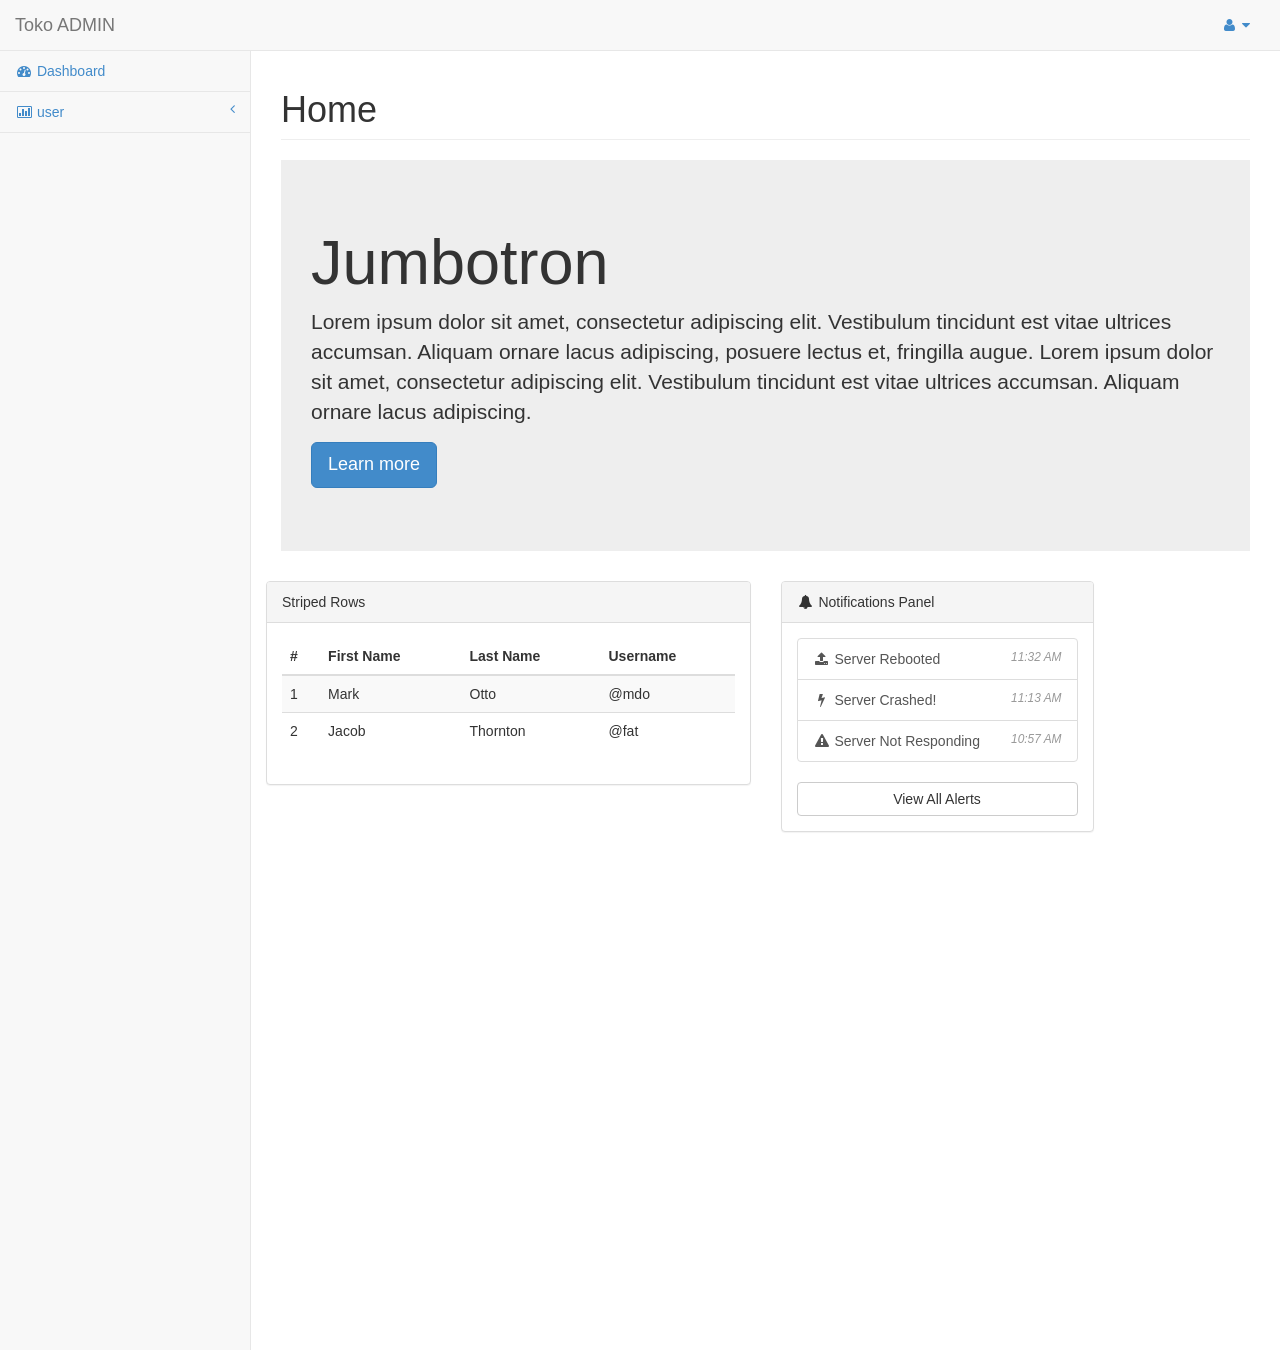
<file: admin/index.html>
<!DOCTYPE html>
<html>

<head>

    <meta charset="utf-8">
    <meta name="viewport" content="width=device-width, initial-scale=1.0">

    <title>TOKO Admin Version Alpha</title>

    <!-- Core CSS - Include with every page -->
    <link href="css/bootstrap.min.css" rel="stylesheet">
    <link href="font-awesome/css/font-awesome.css" rel="stylesheet">

    <!-- Page-Level Plugin CSS - Blank -->

    <!-- SB Admin CSS - Include with every page -->
    <link href="css/sb-admin.css" rel="stylesheet">

</head>

<body>

    <div id="wrapper">

        <nav class="navbar navbar-default navbar-fixed-top" role="navigation" style="margin-bottom: 0">
            <div class="navbar-header">
                <button type="button" class="navbar-toggle" data-toggle="collapse" data-target=".sidebar-collapse">
                    <span class="sr-only">Toggle navigation</span>
                    <span class="icon-bar"></span>
                    <span class="icon-bar"></span>
                    <span class="icon-bar"></span>
                </button>
                <a class="navbar-brand" href="index.html">Toko ADMIN</a>
            </div>
            <!-- /.navbar-header -->

            <ul class="nav navbar-top-links navbar-right">
                </li>
                <!-- /.dropdown -->
                <li class="dropdown">
                    <a class="dropdown-toggle" data-toggle="dropdown" href="#">
                        <i class="fa fa-user fa-fw"></i>  <i class="fa fa-caret-down"></i>
                    </a>
                    <ul class="dropdown-menu dropdown-user">
                        <li><a href="#"><i class="fa fa-user fa-fw"></i> User Profile</a>
                        </li>
                        <li><a href="#"><i class="fa fa-gear fa-fw"></i> Settings</a>
                        </li>
                        <li class="divider"></li>
                        <li><a href="login.html"><i class="fa fa-sign-out fa-fw"></i> Logout</a>
                        </li>
                    </ul>
                    <!-- /.dropdown-user -->
                </li>
                <!-- /.dropdown -->
            </ul>
            <!-- /.navbar-top-links -->

            <div class="navbar-default navbar-static-side" role="navigation">
                <div class="sidebar-collapse">
                    <ul class="nav" id="side-menu">
                            
                        <li>
                            <a href="index.html"><i class="fa fa-dashboard fa-fw"></i> Dashboard</a>
                        </li>
                        <li>
                            <a href="#"><i class="fa fa-bar-chart-o fa-fw"></i> user<span class="fa arrow"></span></a>
                            <ul class="nav nav-second-level">
                                <li>
                                    <a href="domain.html">manage domain</a>
                                </li>
                                <li>
                                    <a href="user.html">manage user</a>
                                </li>
                            </ul>
                            
                        </li>
                    </ul>
                    <!-- /#side-menu -->
                </div>
                <!-- /.sidebar-collapse -->
            </div>
            <!-- /.navbar-static-side -->
        </nav>

        <div id="page-wrapper">
            <div class="row">
                <div class="col-lg-12">
                    <h1 class="page-header">Home</h1>
                </div>
                <div class="col-lg-12">
                    <div class="jumbotron">
                        <h1>Jumbotron</h1>
                        <p>Lorem ipsum dolor sit amet, consectetur adipiscing elit. Vestibulum tincidunt est vitae ultrices accumsan. Aliquam ornare lacus adipiscing, posuere lectus et, fringilla augue. Lorem ipsum dolor sit amet, consectetur adipiscing elit. Vestibulum tincidunt est vitae ultrices accumsan. Aliquam ornare lacus adipiscing.</p>
                        <p><a class="btn btn-primary btn-lg" role="button">Learn more</a>
                        </p>
                    </div>
                </div>
                <div class="row">
                <div class="col-lg-6">
                    <div class="panel panel-default">
                        <div class="panel-heading">
                            Striped Rows
                        </div>
                        <!-- /.panel-heading -->
                        <div class="panel-body">
                            <div class="table-responsive">
                                <table class="table table-striped">
                                    <thead>
                                        <tr>
                                            <th>#</th>
                                            <th>First Name</th>
                                            <th>Last Name</th>
                                            <th>Username</th>
                                        </tr>
                                    </thead>
                                    <tbody>
                                        <tr>
                                            <td>1</td>
                                            <td>Mark</td>
                                            <td>Otto</td>
                                            <td>@mdo</td>
                                        </tr>
                                        <tr>
                                            <td>2</td>
                                            <td>Jacob</td>
                                            <td>Thornton</td>
                                            <td>@fat</td>
                                        </tr>
                                    </tbody>
                                </table>
                            </div>
                            <!-- /.table-responsive -->
                        </div>
                        <!-- /.panel-body -->
                    </div>
                </div>
                <!-- /.col-lg-8 -->
                <div class="col-lg-4">
                    <div class="panel panel-default">
                        <div class="panel-heading">
                            <i class="fa fa-bell fa-fw"></i> Notifications Panel
                        </div>
                        <!-- /.panel-heading -->
                        <div class="panel-body">
                            <div class="list-group">
                               
                                <a href="#" class="list-group-item">
                                    <i class="fa fa-upload fa-fw"></i> Server Rebooted
                                    <span class="pull-right text-muted small"><em>11:32 AM</em>
                                    </span>
                                </a>
                                <a href="#" class="list-group-item">
                                    <i class="fa fa-bolt fa-fw"></i> Server Crashed!
                                    <span class="pull-right text-muted small"><em>11:13 AM</em>
                                    </span>
                                </a>
                                <a href="#" class="list-group-item">
                                    <i class="fa fa-warning fa-fw"></i> Server Not Responding
                                    <span class="pull-right text-muted small"><em>10:57 AM</em>
                                    </span>
                                </a>
                                
                            </div>
                            <!-- /.list-group -->
                            <a href="#" class="btn btn-default btn-block">View All Alerts</a>
                        </div>
            </div>
            <!-- /.row -->
        </div>
        <!-- /#page-wrapper -->

    </div>
    <!-- /#wrapper -->

    <!-- Core Scripts - Include with every page -->
    <script src="js/jquery-1.10.2.js"></script>
    <script src="js/bootstrap.min.js"></script>
    <script src="js/plugins/metisMenu/jquery.metisMenu.js"></script>

    <!-- Page-Level Plugin Scripts - Blank -->

    <!-- SB Admin Scripts - Include with every page -->
    <script src="js/sb-admin.js"></script>

    <!-- Page-Level Demo Scripts - Blank - Use for reference -->

</body>

</html>
</file>
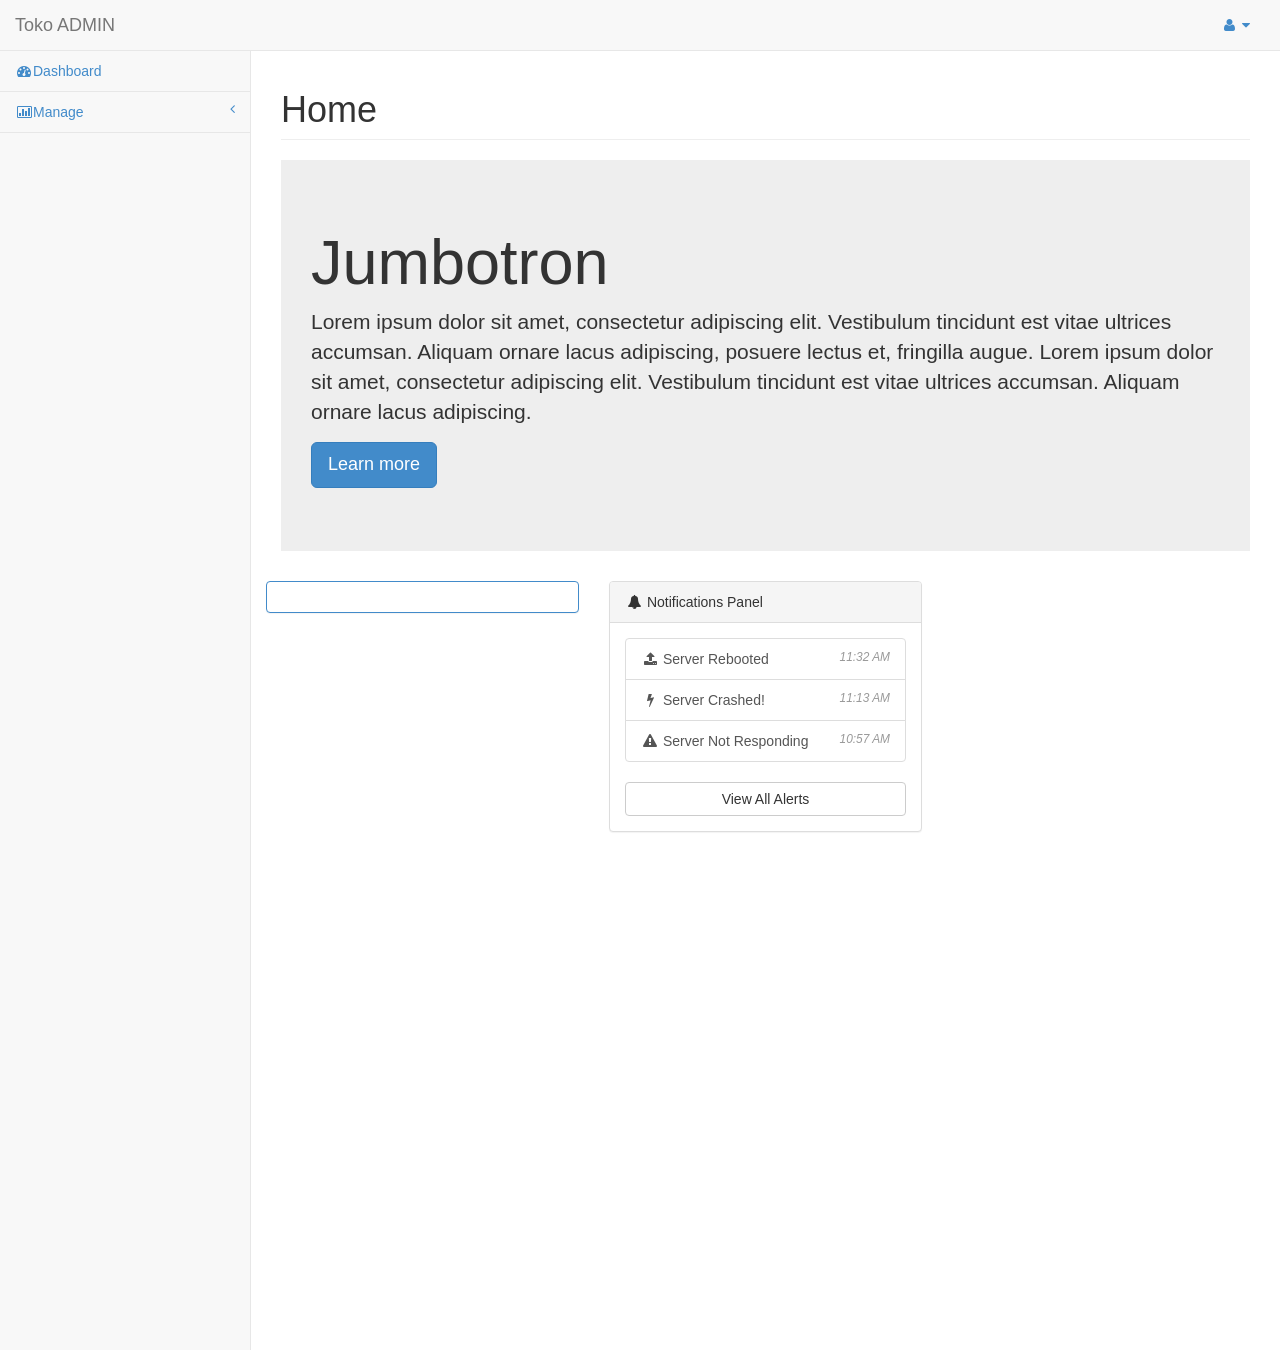
<file: user/index.html>
<!DOCTYPE html>
<html>

<head>

    <meta charset="utf-8">
    <meta name="viewport" content="width=device-width, initial-scale=1.0">

    <title>TOKO Admin Version Alpha</title>

    <!-- Core CSS - Include with every page -->
    <link href="css/bootstrap.min.css" rel="stylesheet">
    <link href="font-awesome/css/font-awesome.css" rel="stylesheet">

    <!-- Page-Level Plugin CSS - Blank -->

    <!-- SB Admin CSS - Include with every page -->
    <link href="css/sb-admin.css" rel="stylesheet">

</head>

<body>

    <div id="wrapper">

        <nav class="navbar navbar-default navbar-fixed-top" role="navigation" style="margin-bottom: 0">
            <div class="navbar-header">
                <button type="button" class="navbar-toggle" data-toggle="collapse" data-target=".sidebar-collapse">
                    <span class="sr-only">Toggle navigation</span>
                    <span class="icon-bar"></span>
                    <span class="icon-bar"></span>
                    <span class="icon-bar"></span>
                </button>
                <a class="navbar-brand" href="index.html">Toko ADMIN</a>
            </div>
            <!-- /.navbar-header -->

            <ul class="nav navbar-top-links navbar-right">
                </li>
                <!-- /.dropdown -->
                <li class="dropdown">
                    <a class="dropdown-toggle" data-toggle="dropdown" href="#">
                        <i class="fa fa-user fa-fw"></i>  <i class="fa fa-caret-down"></i>
                    </a>
                    <ul class="dropdown-menu dropdown-user">
                        <li><a href="#"><i class="fa fa-user fa-fw"></i> User Profile</a>
                        </li>
                        <li><a href="#"><i class="fa fa-gear fa-fw"></i> Settings</a>
                        </li>
                        <li class="divider"></li>
                        <li><a href="login.html"><i class="fa fa-sign-out fa-fw"></i> Logout</a>
                        </li>
                    </ul>
                    <!-- /.dropdown-user -->
                </li>
                <!-- /.dropdown -->
            </ul>
            <!-- /.navbar-top-links -->

            <div class="navbar-default navbar-static-side" role="navigation">
                <div class="sidebar-collapse">
                    <ul class="nav" id="side-menu">
                            
                        <li>
                            <a href="index.html"><i class="fa fa-dashboard fa-fw"></i>Dashboard</a>
                        </li>
                        <li>
                            <a href="#"><i class="fa fa-bar-chart-o fa-fw"></i>Manage<span class="fa arrow"></span></a>
                            <ul class="nav nav-second-level">
                                <li>
                                    <a href="domain.html">manage domain</a>
                                </li>
                                <li>
                                    <a href="database.html">manage database</a>
                                </li>
                            </ul>
                            
                        </li>
                    </ul>
                    <!-- /#side-menu -->
                </div>
                <!-- /.sidebar-collapse -->
            </div>
            <!-- /.navbar-static-side -->
        </nav>

        <div id="page-wrapper">
            <div class="row">
                <div class="col-lg-12">
                    <h1 class="page-header">Home</h1>
                </div>
                <div class="col-lg-12">
                    <div class="jumbotron">
                        <h1>Jumbotron</h1>
                        <p>Lorem ipsum dolor sit amet, consectetur adipiscing elit. Vestibulum tincidunt est vitae ultrices accumsan. Aliquam ornare lacus adipiscing, posuere lectus et, fringilla augue. Lorem ipsum dolor sit amet, consectetur adipiscing elit. Vestibulum tincidunt est vitae ultrices accumsan. Aliquam ornare lacus adipiscing.</p>
                        <p><a class="btn btn-primary btn-lg" role="button">Learn more</a>
                        </p>
                    </div>
                </div>
                <div class="row">
                <!-- /.col-lg-8 -->
                 <div class="col-lg-4">
                    <div class="panel panel-primary">
                        <div class="panel-body">
                            <!-- The first class (green in this case) is assigned dynamically -->
                                <div class="green clock"</div>

                                <!-- This div holds the value of the unit monitored - seconds, minutes or hours -->
                                <div class="display"></div>

                                <!-- A black area that hides the underlying background -->
                                <div class="front left"></div>

                                <!-- The left part of the background: -->
                                <div class="rotate left">
                                <div class="bg left"></div>
                                </div>

                                <!-- The right part of the background: -->
                                <div class="rotate right">
                                <div class="bg right"></div>
                                </div>

                                </div>
                        </div>
                    </div>
                </div>
                <div class="col-lg-4">
                    <div class="panel panel-default">
                        <div class="panel-heading">
                            <i class="fa fa-bell fa-fw"></i> Notifications Panel
                        </div>
                        <!-- /.panel-heading -->
                        <div class="panel-body">
                            <div class="list-group">
                               
                                <a href="#" class="list-group-item">
                                    <i class="fa fa-upload fa-fw"></i> Server Rebooted
                                    <span class="pull-right text-muted small"><em>11:32 AM</em>
                                    </span>
                                </a>
                                <a href="#" class="list-group-item">
                                    <i class="fa fa-bolt fa-fw"></i> Server Crashed!
                                    <span class="pull-right text-muted small"><em>11:13 AM</em>
                                    </span>
                                </a>
                                <a href="#" class="list-group-item">
                                    <i class="fa fa-warning fa-fw"></i> Server Not Responding
                                    <span class="pull-right text-muted small"><em>10:57 AM</em>
                                    </span>
                                </a>
                                
                            </div>
                            <!-- /.list-group -->
                            <a href="#" class="btn btn-default btn-block">View All Alerts</a>
                        </div>
            </div>
            <!-- /.row -->
        </div>
        <!-- /#page-wrapper -->

    </div>
    <!-- /#wrapper -->

    <!-- Core Scripts - Include with every page -->
    <script src="js/jquery-1.10.2.js"></script>
    <script src="js/bootstrap.min.js"></script>
    <script src="js/plugins/metisMenu/jquery.metisMenu.js"></script>

    <!-- Page-Level Plugin Scripts - Blank -->

    <!-- SB Admin Scripts - Include with every page -->
    <script src="js/sb-admin.js"></script>

    <!-- Page-Level Demo Scripts - Blank - Use for reference -->

</body>

</html>
</file>
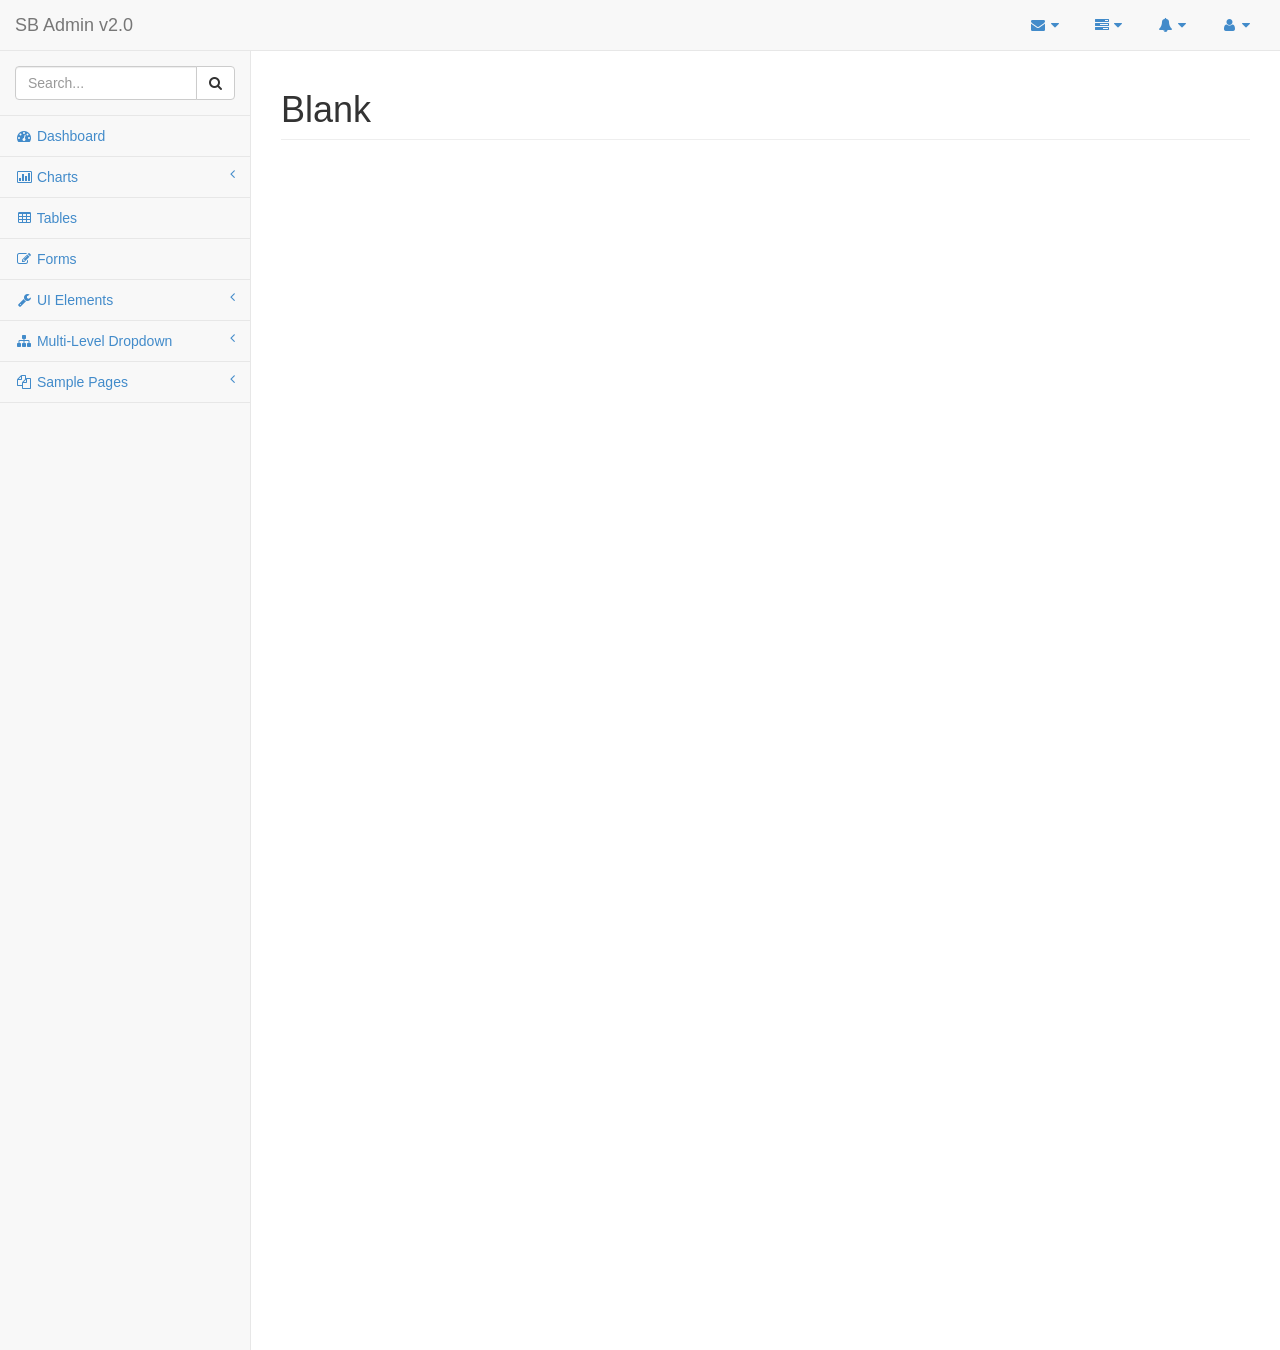
<file: admin/blank.html>
<!DOCTYPE html>
<html>

<head>

    <meta charset="utf-8">
    <meta name="viewport" content="width=device-width, initial-scale=1.0">

    <title>Start Bootstrap - SB Admin Version 2.0 Demo</title>

    <!-- Core CSS - Include with every page -->
    <link href="css/bootstrap.min.css" rel="stylesheet">
    <link href="font-awesome/css/font-awesome.css" rel="stylesheet">

    <!-- Page-Level Plugin CSS - Blank -->

    <!-- SB Admin CSS - Include with every page -->
    <link href="css/sb-admin.css" rel="stylesheet">

</head>

<body>

    <div id="wrapper">

        <nav class="navbar navbar-default navbar-fixed-top" role="navigation" style="margin-bottom: 0">
            <div class="navbar-header">
                <button type="button" class="navbar-toggle" data-toggle="collapse" data-target=".sidebar-collapse">
                    <span class="sr-only">Toggle navigation</span>
                    <span class="icon-bar"></span>
                    <span class="icon-bar"></span>
                    <span class="icon-bar"></span>
                </button>
                <a class="navbar-brand" href="index.html">SB Admin v2.0</a>
            </div>
            <!-- /.navbar-header -->

            <ul class="nav navbar-top-links navbar-right">
                <li class="dropdown">
                    <a class="dropdown-toggle" data-toggle="dropdown" href="#">
                        <i class="fa fa-envelope fa-fw"></i>  <i class="fa fa-caret-down"></i>
                    </a>
                    <ul class="dropdown-menu dropdown-messages">
                        <li>
                            <a href="#">
                                <div>
                                    <strong>John Smith</strong>
                                    <span class="pull-right text-muted">
                                        <em>Yesterday</em>
                                    </span>
                                </div>
                                <div>Lorem ipsum dolor sit amet, consectetur adipiscing elit. Pellentesque eleifend...</div>
                            </a>
                        </li>
                        <li class="divider"></li>
                        <li>
                            <a href="#">
                                <div>
                                    <strong>John Smith</strong>
                                    <span class="pull-right text-muted">
                                        <em>Yesterday</em>
                                    </span>
                                </div>
                                <div>Lorem ipsum dolor sit amet, consectetur adipiscing elit. Pellentesque eleifend...</div>
                            </a>
                        </li>
                        <li class="divider"></li>
                        <li>
                            <a href="#">
                                <div>
                                    <strong>John Smith</strong>
                                    <span class="pull-right text-muted">
                                        <em>Yesterday</em>
                                    </span>
                                </div>
                                <div>Lorem ipsum dolor sit amet, consectetur adipiscing elit. Pellentesque eleifend...</div>
                            </a>
                        </li>
                        <li class="divider"></li>
                        <li>
                            <a class="text-center" href="#">
                                <strong>Read All Messages</strong>
                                <i class="fa fa-angle-right"></i>
                            </a>
                        </li>
                    </ul>
                    <!-- /.dropdown-messages -->
                </li>
                <!-- /.dropdown -->
                <li class="dropdown">
                    <a class="dropdown-toggle" data-toggle="dropdown" href="#">
                        <i class="fa fa-tasks fa-fw"></i>  <i class="fa fa-caret-down"></i>
                    </a>
                    <ul class="dropdown-menu dropdown-tasks">
                        <li>
                            <a href="#">
                                <div>
                                    <p>
                                        <strong>Task 1</strong>
                                        <span class="pull-right text-muted">40% Complete</span>
                                    </p>
                                    <div class="progress progress-striped active">
                                        <div class="progress-bar progress-bar-success" role="progressbar" aria-valuenow="40" aria-valuemin="0" aria-valuemax="100" style="width: 40%">
                                            <span class="sr-only">40% Complete (success)</span>
                                        </div>
                                    </div>
                                </div>
                            </a>
                        </li>
                        <li class="divider"></li>
                        <li>
                            <a href="#">
                                <div>
                                    <p>
                                        <strong>Task 2</strong>
                                        <span class="pull-right text-muted">20% Complete</span>
                                    </p>
                                    <div class="progress progress-striped active">
                                        <div class="progress-bar progress-bar-info" role="progressbar" aria-valuenow="20" aria-valuemin="0" aria-valuemax="100" style="width: 20%">
                                            <span class="sr-only">20% Complete</span>
                                        </div>
                                    </div>
                                </div>
                            </a>
                        </li>
                        <li class="divider"></li>
                        <li>
                            <a href="#">
                                <div>
                                    <p>
                                        <strong>Task 3</strong>
                                        <span class="pull-right text-muted">60% Complete</span>
                                    </p>
                                    <div class="progress progress-striped active">
                                        <div class="progress-bar progress-bar-warning" role="progressbar" aria-valuenow="60" aria-valuemin="0" aria-valuemax="100" style="width: 60%">
                                            <span class="sr-only">60% Complete (warning)</span>
                                        </div>
                                    </div>
                                </div>
                            </a>
                        </li>
                        <li class="divider"></li>
                        <li>
                            <a href="#">
                                <div>
                                    <p>
                                        <strong>Task 4</strong>
                                        <span class="pull-right text-muted">80% Complete</span>
                                    </p>
                                    <div class="progress progress-striped active">
                                        <div class="progress-bar progress-bar-danger" role="progressbar" aria-valuenow="80" aria-valuemin="0" aria-valuemax="100" style="width: 80%">
                                            <span class="sr-only">80% Complete (danger)</span>
                                        </div>
                                    </div>
                                </div>
                            </a>
                        </li>
                        <li class="divider"></li>
                        <li>
                            <a class="text-center" href="#">
                                <strong>See All Tasks</strong>
                                <i class="fa fa-angle-right"></i>
                            </a>
                        </li>
                    </ul>
                    <!-- /.dropdown-tasks -->
                </li>
                <!-- /.dropdown -->
                <li class="dropdown">
                    <a class="dropdown-toggle" data-toggle="dropdown" href="#">
                        <i class="fa fa-bell fa-fw"></i>  <i class="fa fa-caret-down"></i>
                    </a>
                    <ul class="dropdown-menu dropdown-alerts">
                        <li>
                            <a href="#">
                                <div>
                                    <i class="fa fa-comment fa-fw"></i> New Comment
                                    <span class="pull-right text-muted small">4 minutes ago</span>
                                </div>
                            </a>
                        </li>
                        <li class="divider"></li>
                        <li>
                            <a href="#">
                                <div>
                                    <i class="fa fa-twitter fa-fw"></i> 3 New Followers
                                    <span class="pull-right text-muted small">12 minutes ago</span>
                                </div>
                            </a>
                        </li>
                        <li class="divider"></li>
                        <li>
                            <a href="#">
                                <div>
                                    <i class="fa fa-envelope fa-fw"></i> Message Sent
                                    <span class="pull-right text-muted small">4 minutes ago</span>
                                </div>
                            </a>
                        </li>
                        <li class="divider"></li>
                        <li>
                            <a href="#">
                                <div>
                                    <i class="fa fa-tasks fa-fw"></i> New Task
                                    <span class="pull-right text-muted small">4 minutes ago</span>
                                </div>
                            </a>
                        </li>
                        <li class="divider"></li>
                        <li>
                            <a href="#">
                                <div>
                                    <i class="fa fa-upload fa-fw"></i> Server Rebooted
                                    <span class="pull-right text-muted small">4 minutes ago</span>
                                </div>
                            </a>
                        </li>
                        <li class="divider"></li>
                        <li>
                            <a class="text-center" href="#">
                                <strong>See All Alerts</strong>
                                <i class="fa fa-angle-right"></i>
                            </a>
                        </li>
                    </ul>
                    <!-- /.dropdown-alerts -->
                </li>
                <!-- /.dropdown -->
                <li class="dropdown">
                    <a class="dropdown-toggle" data-toggle="dropdown" href="#">
                        <i class="fa fa-user fa-fw"></i>  <i class="fa fa-caret-down"></i>
                    </a>
                    <ul class="dropdown-menu dropdown-user">
                        <li><a href="#"><i class="fa fa-user fa-fw"></i> User Profile</a>
                        </li>
                        <li><a href="#"><i class="fa fa-gear fa-fw"></i> Settings</a>
                        </li>
                        <li class="divider"></li>
                        <li><a href="login.html"><i class="fa fa-sign-out fa-fw"></i> Logout</a>
                        </li>
                    </ul>
                    <!-- /.dropdown-user -->
                </li>
                <!-- /.dropdown -->
            </ul>
            <!-- /.navbar-top-links -->

            <div class="navbar-default navbar-static-side" role="navigation">
                <div class="sidebar-collapse">
                    <ul class="nav" id="side-menu">
                        <li class="sidebar-search">
                            <div class="input-group custom-search-form">
                                <input type="text" class="form-control" placeholder="Search...">
                                <span class="input-group-btn">
                                <button class="btn btn-default" type="button">
                                    <i class="fa fa-search"></i>
                                </button>
                            </span>
                            </div>
                            <!-- /input-group -->
                        </li>
                        <li>
                            <a href="index.html"><i class="fa fa-dashboard fa-fw"></i> Dashboard</a>
                        </li>
                        <li>
                            <a href="#"><i class="fa fa-bar-chart-o fa-fw"></i> Charts<span class="fa arrow"></span></a>
                            <ul class="nav nav-second-level">
                                <li>
                                    <a href="flot.html">Flot Charts</a>
                                </li>
                                <li>
                                    <a href="morris.html">Morris.js Charts</a>
                                </li>
                            </ul>
                            <!-- /.nav-second-level -->
                        </li>
                        <li>
                            <a href="tables.html"><i class="fa fa-table fa-fw"></i> Tables</a>
                        </li>
                        <li>
                            <a href="forms.html"><i class="fa fa-edit fa-fw"></i> Forms</a>
                        </li>
                        <li>
                            <a href="#"><i class="fa fa-wrench fa-fw"></i> UI Elements<span class="fa arrow"></span></a>
                            <ul class="nav nav-second-level">
                                <li>
                                    <a href="panels-wells.html">Panels and Wells</a>
                                </li>
                                <li>
                                    <a href="buttons.html">Buttons</a>
                                </li>
                                <li>
                                    <a href="notifications.html">Notifications</a>
                                </li>
                                <li>
                                    <a href="typography.html">Typography</a>
                                </li>
                                <li>
                                    <a href="grid.html">Grid</a>
                                </li>
                            </ul>
                            <!-- /.nav-second-level -->
                        </li>
                        <li>
                            <a href="#"><i class="fa fa-sitemap fa-fw"></i> Multi-Level Dropdown<span class="fa arrow"></span></a>
                            <ul class="nav nav-second-level">
                                <li>
                                    <a href="#">Second Level Item</a>
                                </li>
                                <li>
                                    <a href="#">Second Level Item</a>
                                </li>
                                <li>
                                    <a href="#">Third Level <span class="fa arrow"></span></a>
                                    <ul class="nav nav-third-level">
                                        <li>
                                            <a href="#">Third Level Item</a>
                                        </li>
                                        <li>
                                            <a href="#">Third Level Item</a>
                                        </li>
                                        <li>
                                            <a href="#">Third Level Item</a>
                                        </li>
                                        <li>
                                            <a href="#">Third Level Item</a>
                                        </li>
                                    </ul>
                                    <!-- /.nav-third-level -->
                                </li>
                            </ul>
                            <!-- /.nav-second-level -->
                        </li>
                        <li>
                            <a href="#"><i class="fa fa-files-o fa-fw"></i> Sample Pages<span class="fa arrow"></span></a>
                            <ul class="nav nav-second-level">
                                <li>
                                    <a href="blank.html">Blank Page</a>
                                </li>
                                <li>
                                    <a href="login.html">Login Page</a>
                                </li>
                            </ul>
                            <!-- /.nav-second-level -->
                        </li>
                    </ul>
                    <!-- /#side-menu -->
                </div>
                <!-- /.sidebar-collapse -->
            </div>
            <!-- /.navbar-static-side -->
        </nav>

        <div id="page-wrapper">
            <div class="row">
                <div class="col-lg-12">
                    <h1 class="page-header">Blank</h1>
                </div>
                <!-- /.col-lg-12 -->
            </div>
            <!-- /.row -->
        </div>
        <!-- /#page-wrapper -->

    </div>
    <!-- /#wrapper -->

    <!-- Core Scripts - Include with every page -->
    <script src="js/jquery-1.10.2.js"></script>
    <script src="js/bootstrap.min.js"></script>
    <script src="js/plugins/metisMenu/jquery.metisMenu.js"></script>

    <!-- Page-Level Plugin Scripts - Blank -->

    <!-- SB Admin Scripts - Include with every page -->
    <script src="js/sb-admin.js"></script>

    <!-- Page-Level Demo Scripts - Blank - Use for reference -->

</body>

</html>
</file>
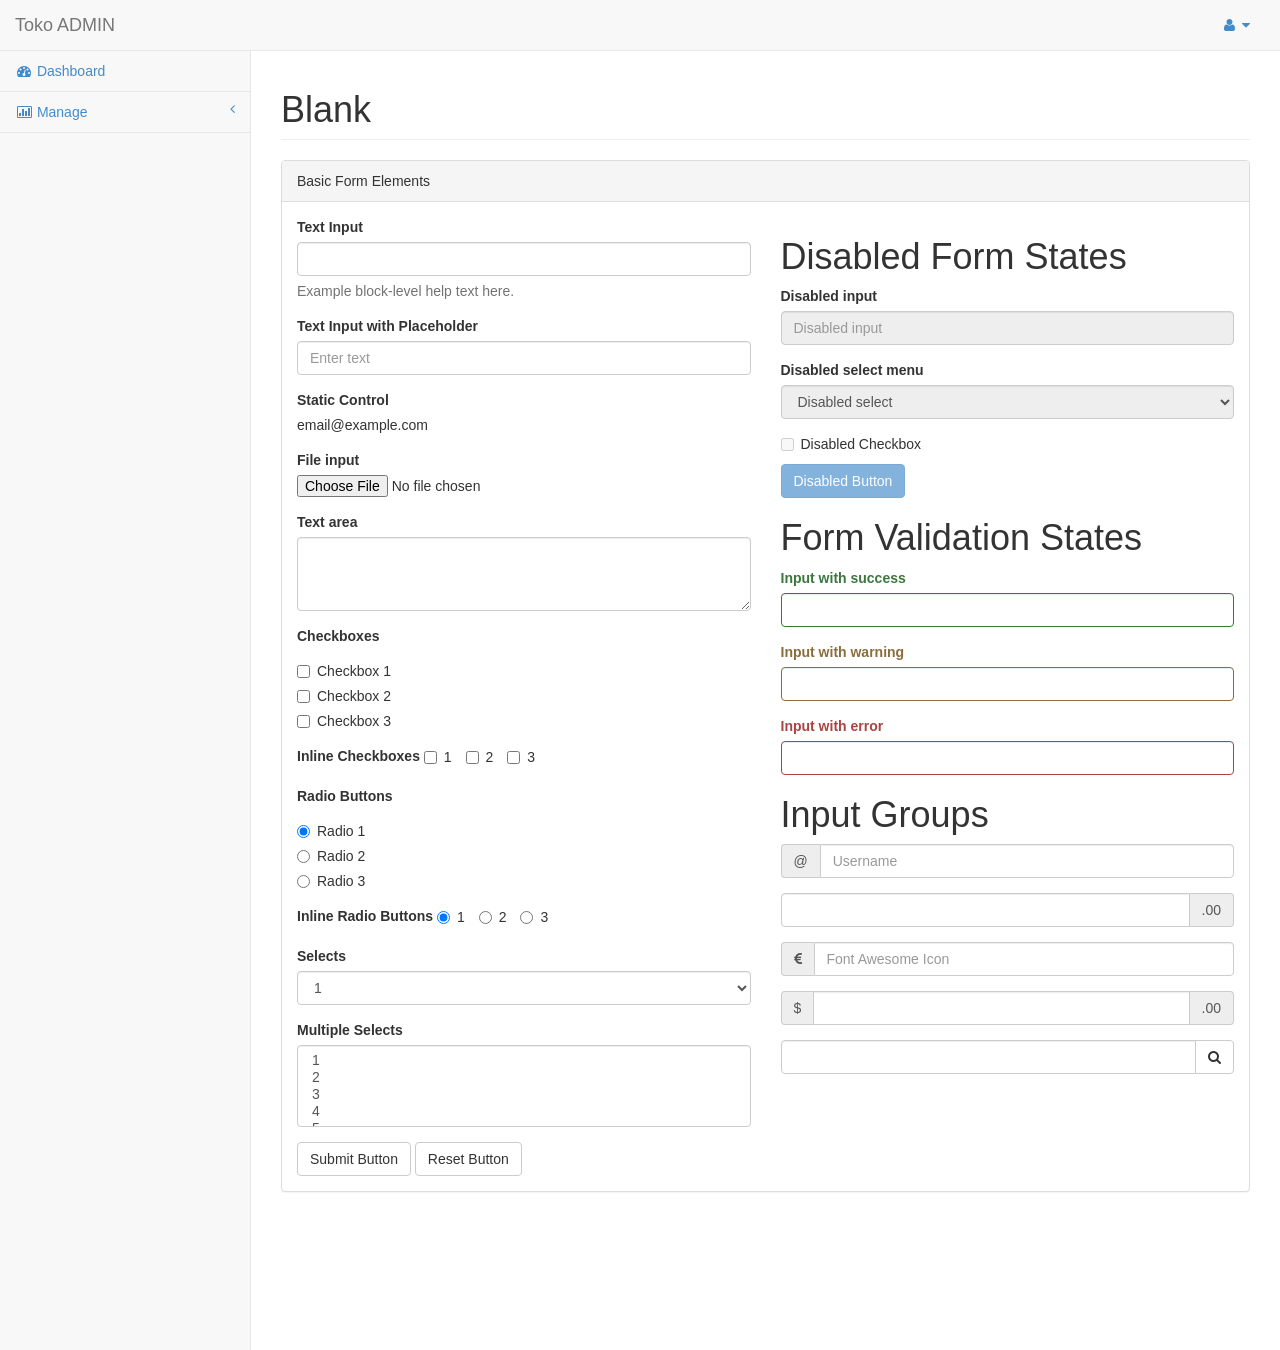
<file: admin/domain.html>
<!DOCTYPE html>
<html>

<head>

    <meta charset="utf-8">
    <meta name="viewport" content="width=device-width, initial-scale=1.0">

    <title>Start Bootstrap - SB Admin Version 2.0 Demo</title>

    <!-- Core CSS - Include with every page -->
    <link href="css/bootstrap.min.css" rel="stylesheet">
    <link href="font-awesome/css/font-awesome.css" rel="stylesheet">

    <!-- Page-Level Plugin CSS - Blank -->

    <!-- SB Admin CSS - Include with every page -->
    <link href="css/sb-admin.css" rel="stylesheet">

</head>

<body>

    <div id="wrapper">

        <nav class="navbar navbar-default navbar-fixed-top" role="navigation" style="margin-bottom: 0">
            <div class="navbar-header">
                <button type="button" class="navbar-toggle" data-toggle="collapse" data-target=".sidebar-collapse">
                    <span class="sr-only">Toggle navigation</span>
                    <span class="icon-bar"></span>
                    <span class="icon-bar"></span>
                    <span class="icon-bar"></span>
                </button>
                <a class="navbar-brand" href="index.html">Toko ADMIN</a>
            </div>
            <!-- /.navbar-header -->

            <ul class="nav navbar-top-links navbar-right">
                </li>
                <!-- /.dropdown -->
                <li class="dropdown">
                    <a class="dropdown-toggle" data-toggle="dropdown" href="#">
                        <i class="fa fa-user fa-fw"></i>  <i class="fa fa-caret-down"></i>
                    </a>
                    <ul class="dropdown-menu dropdown-user">
                        <li><a href="#"><i class="fa fa-user fa-fw"></i> User Profile</a>
                        </li>
                        <li><a href="#"><i class="fa fa-gear fa-fw"></i> Settings</a>
                        </li>
                        <li class="divider"></li>
                        <li><a href="login.html"><i class="fa fa-sign-out fa-fw"></i> Logout</a>
                        </li>
                    </ul>
                    <!-- /.dropdown-user -->
                </li>
                <!-- /.dropdown -->
            </ul>
            <!-- /.navbar-top-links -->

            <div class="navbar-default navbar-static-side" role="navigation">
                <div class="sidebar-collapse">
                    <ul class="nav" id="side-menu">
                        
                        <li>
                            <a href="index.html"><i class="fa fa-dashboard fa-fw"></i> Dashboard</a>
                        </li>
                        <li>
                            <a href="#"><i class="fa fa-bar-chart-o fa-fw"></i> Manage<span class="fa arrow"></span></a>
                            <ul class="nav nav-second-level">
                                <li>
                                    <a href="domain.html">Domaine Manage</a>
                                </li>
                                <li>
                                    <a href="user.html">User Manage</a>
                                </li>
                            </ul>
                            
                        </li>
                    </ul>
                    <!-- /#side-menu -->
                </div>
                <!-- /.sidebar-collapse -->
            </div>
            <!-- /.navbar-static-side -->
        </nav>

        <div id="page-wrapper">
            <div class="row">
                <div class="col-lg-12">
                    <h1 class="page-header">Blank</h1>
                </div>
                <div class="col-lg-12">
                    <div class="panel panel-default">
                        <div class="panel-heading">
                            Basic Form Elements
                        </div>
                        <div class="panel-body">
                            <div class="row">
                                <div class="col-lg-6">
                                    <form role="form">
                                        <div class="form-group">
                                            <label>Text Input</label>
                                            <input class="form-control">
                                            <p class="help-block">Example block-level help text here.</p>
                                        </div>
                                        <div class="form-group">
                                            <label>Text Input with Placeholder</label>
                                            <input class="form-control" placeholder="Enter text">
                                        </div>
                                        <div class="form-group">
                                            <label>Static Control</label>
                                            <p class="form-control-static">email@example.com</p>
                                        </div>
                                        <div class="form-group">
                                            <label>File input</label>
                                            <input type="file">
                                        </div>
                                        <div class="form-group">
                                            <label>Text area</label>
                                            <textarea class="form-control" rows="3"></textarea>
                                        </div>
                                        <div class="form-group">
                                            <label>Checkboxes</label>
                                            <div class="checkbox">
                                                <label>
                                                    <input type="checkbox" value="">Checkbox 1
                                                </label>
                                            </div>
                                            <div class="checkbox">
                                                <label>
                                                    <input type="checkbox" value="">Checkbox 2
                                                </label>
                                            </div>
                                            <div class="checkbox">
                                                <label>
                                                    <input type="checkbox" value="">Checkbox 3
                                                </label>
                                            </div>
                                        </div>
                                        <div class="form-group">
                                            <label>Inline Checkboxes</label>
                                            <label class="checkbox-inline">
                                                <input type="checkbox">1
                                            </label>
                                            <label class="checkbox-inline">
                                                <input type="checkbox">2
                                            </label>
                                            <label class="checkbox-inline">
                                                <input type="checkbox">3
                                            </label>
                                        </div>
                                        <div class="form-group">
                                            <label>Radio Buttons</label>
                                            <div class="radio">
                                                <label>
                                                    <input type="radio" name="optionsRadios" id="optionsRadios1" value="option1" checked>Radio 1
                                                </label>
                                            </div>
                                            <div class="radio">
                                                <label>
                                                    <input type="radio" name="optionsRadios" id="optionsRadios2" value="option2">Radio 2
                                                </label>
                                            </div>
                                            <div class="radio">
                                                <label>
                                                    <input type="radio" name="optionsRadios" id="optionsRadios3" value="option3">Radio 3
                                                </label>
                                            </div>
                                        </div>
                                        <div class="form-group">
                                            <label>Inline Radio Buttons</label>
                                            <label class="radio-inline">
                                                <input type="radio" name="optionsRadiosInline" id="optionsRadiosInline1" value="option1" checked>1
                                            </label>
                                            <label class="radio-inline">
                                                <input type="radio" name="optionsRadiosInline" id="optionsRadiosInline2" value="option2">2
                                            </label>
                                            <label class="radio-inline">
                                                <input type="radio" name="optionsRadiosInline" id="optionsRadiosInline3" value="option3">3
                                            </label>
                                        </div>
                                        <div class="form-group">
                                            <label>Selects</label>
                                            <select class="form-control">
                                                <option>1</option>
                                                <option>2</option>
                                                <option>3</option>
                                                <option>4</option>
                                                <option>5</option>
                                            </select>
                                        </div>
                                        <div class="form-group">
                                            <label>Multiple Selects</label>
                                            <select multiple class="form-control">
                                                <option>1</option>
                                                <option>2</option>
                                                <option>3</option>
                                                <option>4</option>
                                                <option>5</option>
                                            </select>
                                        </div>
                                        <button type="submit" class="btn btn-default">Submit Button</button>
                                        <button type="reset" class="btn btn-default">Reset Button</button>
                                    </form>
                                </div>
                                <!-- /.col-lg-6 (nested) -->
                                <div class="col-lg-6">
                                    <h1>Disabled Form States</h1>
                                    <form role="form">
                                        <fieldset disabled>
                                            <div class="form-group">
                                                <label for="disabledSelect">Disabled input</label>
                                                <input class="form-control" id="disabledInput" type="text" placeholder="Disabled input" disabled>
                                            </div>
                                            <div class="form-group">
                                                <label for="disabledSelect">Disabled select menu</label>
                                                <select id="disabledSelect" class="form-control">
                                                    <option>Disabled select</option>
                                                </select>
                                            </div>
                                            <div class="checkbox">
                                                <label>
                                                    <input type="checkbox">Disabled Checkbox
                                                </label>
                                            </div>
                                            <button type="submit" class="btn btn-primary">Disabled Button</button>
                                        </fieldset>
                                    </form>
                                    <h1>Form Validation States</h1>
                                    <form role="form">
                                        <div class="form-group has-success">
                                            <label class="control-label" for="inputSuccess">Input with success</label>
                                            <input type="text" class="form-control" id="inputSuccess">
                                        </div>
                                        <div class="form-group has-warning">
                                            <label class="control-label" for="inputWarning">Input with warning</label>
                                            <input type="text" class="form-control" id="inputWarning">
                                        </div>
                                        <div class="form-group has-error">
                                            <label class="control-label" for="inputError">Input with error</label>
                                            <input type="text" class="form-control" id="inputError">
                                        </div>
                                    </form>
                                    <h1>Input Groups</h1>
                                    <form role="form">
                                        <div class="form-group input-group">
                                            <span class="input-group-addon">@</span>
                                            <input type="text" class="form-control" placeholder="Username">
                                        </div>
                                        <div class="form-group input-group">
                                            <input type="text" class="form-control">
                                            <span class="input-group-addon">.00</span>
                                        </div>
                                        <div class="form-group input-group">
                                            <span class="input-group-addon"><i class="fa fa-eur"></i>
                                            </span>
                                            <input type="text" class="form-control" placeholder="Font Awesome Icon">
                                        </div>
                                        <div class="form-group input-group">
                                            <span class="input-group-addon">$</span>
                                            <input type="text" class="form-control">
                                            <span class="input-group-addon">.00</span>
                                        </div>
                                        <div class="form-group input-group">
                                            <input type="text" class="form-control">
                                            <span class="input-group-btn">
                                                <button class="btn btn-default" type="button"><i class="fa fa-search"></i>
                                                </button>
                                            </span>
                                        </div>
                                    </form>
                                </div>
                                <!-- /.col-lg-6 (nested) -->
                            </div>
                            <!-- /.row (nested) -->
                        </div>
                        <!-- /.panel-body -->
                    </div>
                    <!-- /.panel -->
                </div>
                <!-- /.col-lg-12 -->
            </div>
            <!-- /.row -->
        </div>
        <!-- /#page-wrapper -->

    </div>
    <!-- /#wrapper -->

    <!-- Core Scripts - Include with every page -->
    <script src="js/jquery-1.10.2.js"></script>
    <script src="js/bootstrap.min.js"></script>
    <script src="js/plugins/metisMenu/jquery.metisMenu.js"></script>

    <!-- Page-Level Plugin Scripts - Blank -->

    <!-- SB Admin Scripts - Include with every page -->
    <script src="js/sb-admin.js"></script>

    <!-- Page-Level Demo Scripts - Blank - Use for reference -->

</body>

</html>
</file>
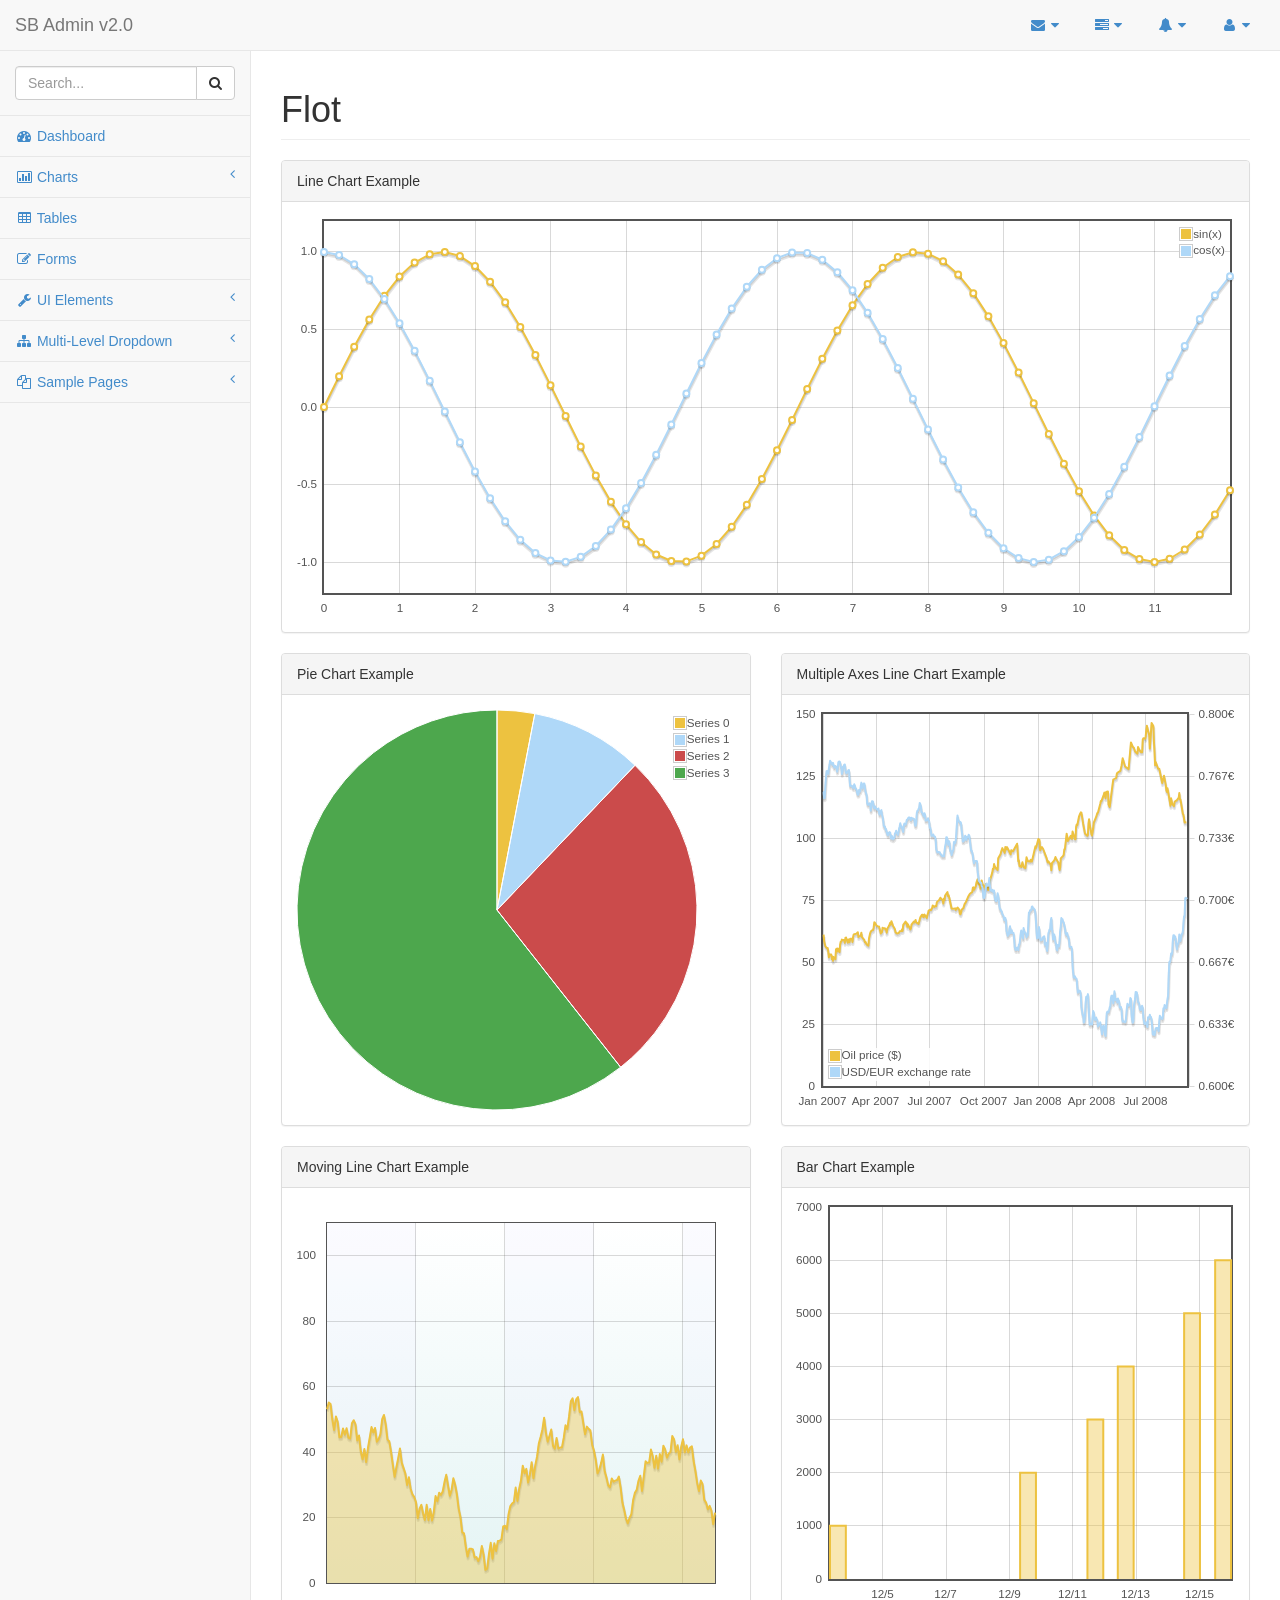
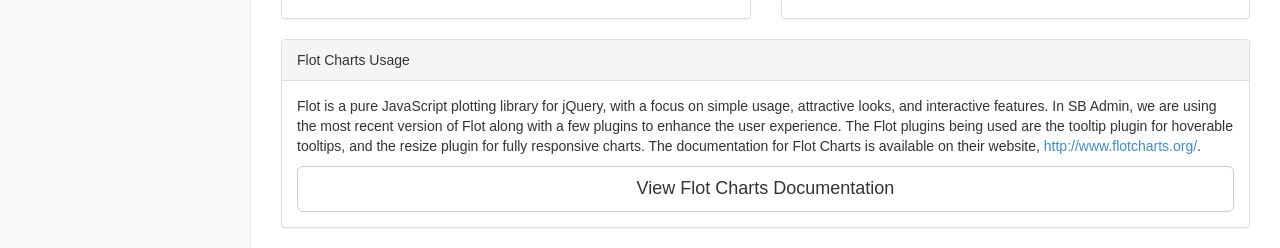
<file: admin/flot.html>
<!DOCTYPE html>
<html>

<head>

    <meta charset="utf-8">
    <meta name="viewport" content="width=device-width, initial-scale=1.0">

    <title>Start Bootstrap - SB Admin Version 2.0 Demo</title>

    <!-- Core CSS - Include with every page -->
    <link href="css/bootstrap.min.css" rel="stylesheet">
    <link href="font-awesome/css/font-awesome.css" rel="stylesheet">

    <!-- Page-Level Plugin CSS - Flot -->

    <!-- SB Admin CSS - Include with every page -->
    <link href="css/sb-admin.css" rel="stylesheet">

</head>

<body>

    <div id="wrapper">

        <nav class="navbar navbar-default navbar-fixed-top" role="navigation" style="margin-bottom: 0">
            <div class="navbar-header">
                <button type="button" class="navbar-toggle" data-toggle="collapse" data-target=".sidebar-collapse">
                    <span class="sr-only">Toggle navigation</span>
                    <span class="icon-bar"></span>
                    <span class="icon-bar"></span>
                    <span class="icon-bar"></span>
                </button>
                <a class="navbar-brand" href="index.html">SB Admin v2.0</a>
            </div>
            <!-- /.navbar-header -->

            <ul class="nav navbar-top-links navbar-right">
                <li class="dropdown">
                    <a class="dropdown-toggle" data-toggle="dropdown" href="#">
                        <i class="fa fa-envelope fa-fw"></i>  <i class="fa fa-caret-down"></i>
                    </a>
                    <ul class="dropdown-menu dropdown-messages">
                        <li>
                            <a href="#">
                                <div>
                                    <strong>John Smith</strong>
                                    <span class="pull-right text-muted">
                                        <em>Yesterday</em>
                                    </span>
                                </div>
                                <div>Lorem ipsum dolor sit amet, consectetur adipiscing elit. Pellentesque eleifend...</div>
                            </a>
                        </li>
                        <li class="divider"></li>
                        <li>
                            <a href="#">
                                <div>
                                    <strong>John Smith</strong>
                                    <span class="pull-right text-muted">
                                        <em>Yesterday</em>
                                    </span>
                                </div>
                                <div>Lorem ipsum dolor sit amet, consectetur adipiscing elit. Pellentesque eleifend...</div>
                            </a>
                        </li>
                        <li class="divider"></li>
                        <li>
                            <a href="#">
                                <div>
                                    <strong>John Smith</strong>
                                    <span class="pull-right text-muted">
                                        <em>Yesterday</em>
                                    </span>
                                </div>
                                <div>Lorem ipsum dolor sit amet, consectetur adipiscing elit. Pellentesque eleifend...</div>
                            </a>
                        </li>
                        <li class="divider"></li>
                        <li>
                            <a class="text-center" href="#">
                                <strong>Read All Messages</strong>
                                <i class="fa fa-angle-right"></i>
                            </a>
                        </li>
                    </ul>
                    <!-- /.dropdown-messages -->
                </li>
                <!-- /.dropdown -->
                <li class="dropdown">
                    <a class="dropdown-toggle" data-toggle="dropdown" href="#">
                        <i class="fa fa-tasks fa-fw"></i>  <i class="fa fa-caret-down"></i>
                    </a>
                    <ul class="dropdown-menu dropdown-tasks">
                        <li>
                            <a href="#">
                                <div>
                                    <p>
                                        <strong>Task 1</strong>
                                        <span class="pull-right text-muted">40% Complete</span>
                                    </p>
                                    <div class="progress progress-striped active">
                                        <div class="progress-bar progress-bar-success" role="progressbar" aria-valuenow="40" aria-valuemin="0" aria-valuemax="100" style="width: 40%">
                                            <span class="sr-only">40% Complete (success)</span>
                                        </div>
                                    </div>
                                </div>
                            </a>
                        </li>
                        <li class="divider"></li>
                        <li>
                            <a href="#">
                                <div>
                                    <p>
                                        <strong>Task 2</strong>
                                        <span class="pull-right text-muted">20% Complete</span>
                                    </p>
                                    <div class="progress progress-striped active">
                                        <div class="progress-bar progress-bar-info" role="progressbar" aria-valuenow="20" aria-valuemin="0" aria-valuemax="100" style="width: 20%">
                                            <span class="sr-only">20% Complete</span>
                                        </div>
                                    </div>
                                </div>
                            </a>
                        </li>
                        <li class="divider"></li>
                        <li>
                            <a href="#">
                                <div>
                                    <p>
                                        <strong>Task 3</strong>
                                        <span class="pull-right text-muted">60% Complete</span>
                                    </p>
                                    <div class="progress progress-striped active">
                                        <div class="progress-bar progress-bar-warning" role="progressbar" aria-valuenow="60" aria-valuemin="0" aria-valuemax="100" style="width: 60%">
                                            <span class="sr-only">60% Complete (warning)</span>
                                        </div>
                                    </div>
                                </div>
                            </a>
                        </li>
                        <li class="divider"></li>
                        <li>
                            <a href="#">
                                <div>
                                    <p>
                                        <strong>Task 4</strong>
                                        <span class="pull-right text-muted">80% Complete</span>
                                    </p>
                                    <div class="progress progress-striped active">
                                        <div class="progress-bar progress-bar-danger" role="progressbar" aria-valuenow="80" aria-valuemin="0" aria-valuemax="100" style="width: 80%">
                                            <span class="sr-only">80% Complete (danger)</span>
                                        </div>
                                    </div>
                                </div>
                            </a>
                        </li>
                        <li class="divider"></li>
                        <li>
                            <a class="text-center" href="#">
                                <strong>See All Tasks</strong>
                                <i class="fa fa-angle-right"></i>
                            </a>
                        </li>
                    </ul>
                    <!-- /.dropdown-tasks -->
                </li>
                <!-- /.dropdown -->
                <li class="dropdown">
                    <a class="dropdown-toggle" data-toggle="dropdown" href="#">
                        <i class="fa fa-bell fa-fw"></i>  <i class="fa fa-caret-down"></i>
                    </a>
                    <ul class="dropdown-menu dropdown-alerts">
                        <li>
                            <a href="#">
                                <div>
                                    <i class="fa fa-comment fa-fw"></i> New Comment
                                    <span class="pull-right text-muted small">4 minutes ago</span>
                                </div>
                            </a>
                        </li>
                        <li class="divider"></li>
                        <li>
                            <a href="#">
                                <div>
                                    <i class="fa fa-twitter fa-fw"></i> 3 New Followers
                                    <span class="pull-right text-muted small">12 minutes ago</span>
                                </div>
                            </a>
                        </li>
                        <li class="divider"></li>
                        <li>
                            <a href="#">
                                <div>
                                    <i class="fa fa-envelope fa-fw"></i> Message Sent
                                    <span class="pull-right text-muted small">4 minutes ago</span>
                                </div>
                            </a>
                        </li>
                        <li class="divider"></li>
                        <li>
                            <a href="#">
                                <div>
                                    <i class="fa fa-tasks fa-fw"></i> New Task
                                    <span class="pull-right text-muted small">4 minutes ago</span>
                                </div>
                            </a>
                        </li>
                        <li class="divider"></li>
                        <li>
                            <a href="#">
                                <div>
                                    <i class="fa fa-upload fa-fw"></i> Server Rebooted
                                    <span class="pull-right text-muted small">4 minutes ago</span>
                                </div>
                            </a>
                        </li>
                        <li class="divider"></li>
                        <li>
                            <a class="text-center" href="#">
                                <strong>See All Alerts</strong>
                                <i class="fa fa-angle-right"></i>
                            </a>
                        </li>
                    </ul>
                    <!-- /.dropdown-alerts -->
                </li>
                <!-- /.dropdown -->
                <li class="dropdown">
                    <a class="dropdown-toggle" data-toggle="dropdown" href="#">
                        <i class="fa fa-user fa-fw"></i>  <i class="fa fa-caret-down"></i>
                    </a>
                    <ul class="dropdown-menu dropdown-user">
                        <li><a href="#"><i class="fa fa-user fa-fw"></i> User Profile</a>
                        </li>
                        <li><a href="#"><i class="fa fa-gear fa-fw"></i> Settings</a>
                        </li>
                        <li class="divider"></li>
                        <li><a href="login.html"><i class="fa fa-sign-out fa-fw"></i> Logout</a>
                        </li>
                    </ul>
                    <!-- /.dropdown-user -->
                </li>
                <!-- /.dropdown -->
            </ul>
            <!-- /.navbar-top-links -->

            <div class="navbar-default navbar-static-side" role="navigation">
                <div class="sidebar-collapse">
                    <ul class="nav" id="side-menu">
                        <li class="sidebar-search">
                            <div class="input-group custom-search-form">
                                <input type="text" class="form-control" placeholder="Search...">
                                <span class="input-group-btn">
                                <button class="btn btn-default" type="button">
                                    <i class="fa fa-search"></i>
                                </button>
                            </span>
                            </div>
                            <!-- /input-group -->
                        </li>
                        <li>
                            <a href="index.html"><i class="fa fa-dashboard fa-fw"></i> Dashboard</a>
                        </li>
                        <li>
                            <a href="#"><i class="fa fa-bar-chart-o fa-fw"></i> Charts<span class="fa arrow"></span></a>
                            <ul class="nav nav-second-level">
                                <li>
                                    <a href="flot.html">Flot Charts</a>
                                </li>
                                <li>
                                    <a href="morris.html">Morris.js Charts</a>
                                </li>
                            </ul>
                            <!-- /.nav-second-level -->
                        </li>
                        <li>
                            <a href="tables.html"><i class="fa fa-table fa-fw"></i> Tables</a>
                        </li>
                        <li>
                            <a href="forms.html"><i class="fa fa-edit fa-fw"></i> Forms</a>
                        </li>
                        <li>
                            <a href="#"><i class="fa fa-wrench fa-fw"></i> UI Elements<span class="fa arrow"></span></a>
                            <ul class="nav nav-second-level">
                                <li>
                                    <a href="panels-wells.html">Panels and Wells</a>
                                </li>
                                <li>
                                    <a href="buttons.html">Buttons</a>
                                </li>
                                <li>
                                    <a href="notifications.html">Notifications</a>
                                </li>
                                <li>
                                    <a href="typography.html">Typography</a>
                                </li>
                                <li>
                                    <a href="grid.html">Grid</a>
                                </li>
                            </ul>
                            <!-- /.nav-second-level -->
                        </li>
                        <li>
                            <a href="#"><i class="fa fa-sitemap fa-fw"></i> Multi-Level Dropdown<span class="fa arrow"></span></a>
                            <ul class="nav nav-second-level">
                                <li>
                                    <a href="#">Second Level Item</a>
                                </li>
                                <li>
                                    <a href="#">Second Level Item</a>
                                </li>
                                <li>
                                    <a href="#">Third Level <span class="fa arrow"></span></a>
                                    <ul class="nav nav-third-level">
                                        <li>
                                            <a href="#">Third Level Item</a>
                                        </li>
                                        <li>
                                            <a href="#">Third Level Item</a>
                                        </li>
                                        <li>
                                            <a href="#">Third Level Item</a>
                                        </li>
                                        <li>
                                            <a href="#">Third Level Item</a>
                                        </li>
                                    </ul>
                                    <!-- /.nav-third-level -->
                                </li>
                            </ul>
                            <!-- /.nav-second-level -->
                        </li>
                        <li>
                            <a href="#"><i class="fa fa-files-o fa-fw"></i> Sample Pages<span class="fa arrow"></span></a>
                            <ul class="nav nav-second-level">
                                <li>
                                    <a href="blank.html">Blank Page</a>
                                </li>
                                <li>
                                    <a href="login.html">Login Page</a>
                                </li>
                            </ul>
                            <!-- /.nav-second-level -->
                        </li>
                    </ul>
                    <!-- /#side-menu -->
                </div>
                <!-- /.sidebar-collapse -->
            </div>
            <!-- /.navbar-static-side -->
        </nav>

        <div id="page-wrapper">
            <div class="row">
                <div class="col-lg-12">
                    <h1 class="page-header">Flot</h1>
                </div>
                <!-- /.col-lg-12 -->
            </div>
            <!-- /.row -->
            <div class="row">
                <div class="col-lg-12">
                    <div class="panel panel-default">
                        <div class="panel-heading">
                            Line Chart Example
                        </div>
                        <!-- /.panel-heading -->
                        <div class="panel-body">
                            <div class="flot-chart">
                                <div class="flot-chart-content" id="flot-line-chart"></div>
                            </div>
                        </div>
                        <!-- /.panel-body -->
                    </div>
                    <!-- /.panel -->
                </div>
                <!-- /.col-lg-12 -->
                <div class="col-lg-6">
                    <div class="panel panel-default">
                        <div class="panel-heading">
                            Pie Chart Example
                        </div>
                        <!-- /.panel-heading -->
                        <div class="panel-body">
                            <div class="flot-chart">
                                <div class="flot-chart-content" id="flot-pie-chart"></div>
                            </div>
                        </div>
                        <!-- /.panel-body -->
                    </div>
                    <!-- /.panel -->
                </div>
                <!-- /.col-lg-6 -->
                <div class="col-lg-6">
                    <div class="panel panel-default">
                        <div class="panel-heading">
                            Multiple Axes Line Chart Example
                        </div>
                        <!-- /.panel-heading -->
                        <div class="panel-body">
                            <div class="flot-chart">
                                <div class="flot-chart-content" id="flot-line-chart-multi"></div>
                            </div>
                        </div>
                        <!-- /.panel-body -->
                    </div>
                    <!-- /.panel -->
                </div>
                <!-- /.col-lg-6 -->
                <div class="col-lg-6">
                    <div class="panel panel-default">
                        <div class="panel-heading">
                            Moving Line Chart Example
                        </div>
                        <!-- /.panel-heading -->
                        <div class="panel-body">
                            <div class="flot-chart">
                                <div class="flot-chart-content" id="flot-line-chart-moving"></div>
                            </div>
                        </div>
                        <!-- /.panel-body -->
                    </div>
                    <!-- /.panel -->
                </div>
                <!-- /.col-lg-6 -->
                <div class="col-lg-6">
                    <div class="panel panel-default">
                        <div class="panel-heading">
                            Bar Chart Example
                        </div>
                        <!-- /.panel-heading -->
                        <div class="panel-body">
                            <div class="flot-chart">
                                <div class="flot-chart-content" id="flot-bar-chart"></div>
                            </div>
                        </div>
                        <!-- /.panel-body -->
                    </div>
                    <!-- /.panel -->
                </div>
                <!-- /.col-lg-6 -->
                <div class="col-lg-12">
                    <div class="panel panel-default">
                        <div class="panel-heading">
                            Flot Charts Usage
                        </div>
                        <!-- /.panel-heading -->
                        <div class="panel-body">
                            <p>Flot is a pure JavaScript plotting library for jQuery, with a focus on simple usage, attractive looks, and interactive features. In SB Admin, we are using the most recent version of Flot along with a few plugins to enhance the user experience. The Flot plugins being used are the tooltip plugin for hoverable tooltips, and the resize plugin for fully responsive charts. The documentation for Flot Charts is available on their website, <a target="_blank" href="http://www.flotcharts.org/">http://www.flotcharts.org/</a>.</p>
                            <a target="_blank" class="btn btn-default btn-lg btn-block" href="http://www.flotcharts.org/">View Flot Charts Documentation</a>
                        </div>
                        <!-- /.panel-body -->
                    </div>
                    <!-- /.panel -->
                </div>
                <!-- /.col-lg-6 -->
            </div>
            <!-- /.row -->
        </div>
        <!-- /#page-wrapper -->

    </div>
    <!-- /#wrapper -->

    <!-- Core Scripts - Include with every page -->
    <script src="js/jquery-1.10.2.js"></script>
    <script src="js/bootstrap.min.js"></script>
    <script src="js/plugins/metisMenu/jquery.metisMenu.js"></script>

    <!-- Page-Level Plugin Scripts - Flot -->
    <!--[if lte IE 8]><script src="js/excanvas.min.js"></script><![endif]-->
    <script src="js/plugins/flot/jquery.flot.js"></script>
    <script src="js/plugins/flot/jquery.flot.tooltip.min.js"></script>
    <script src="js/plugins/flot/jquery.flot.resize.js"></script>
    <script src="js/plugins/flot/jquery.flot.pie.js"></script>

    <!-- SB Admin Scripts - Include with every page -->
    <script src="js/sb-admin.js"></script>

    <!-- Page-Level Demo Scripts - Flot - Use for reference -->
    <script src="js/demo/flot-demo.js"></script>

</body>

</html>
</file>
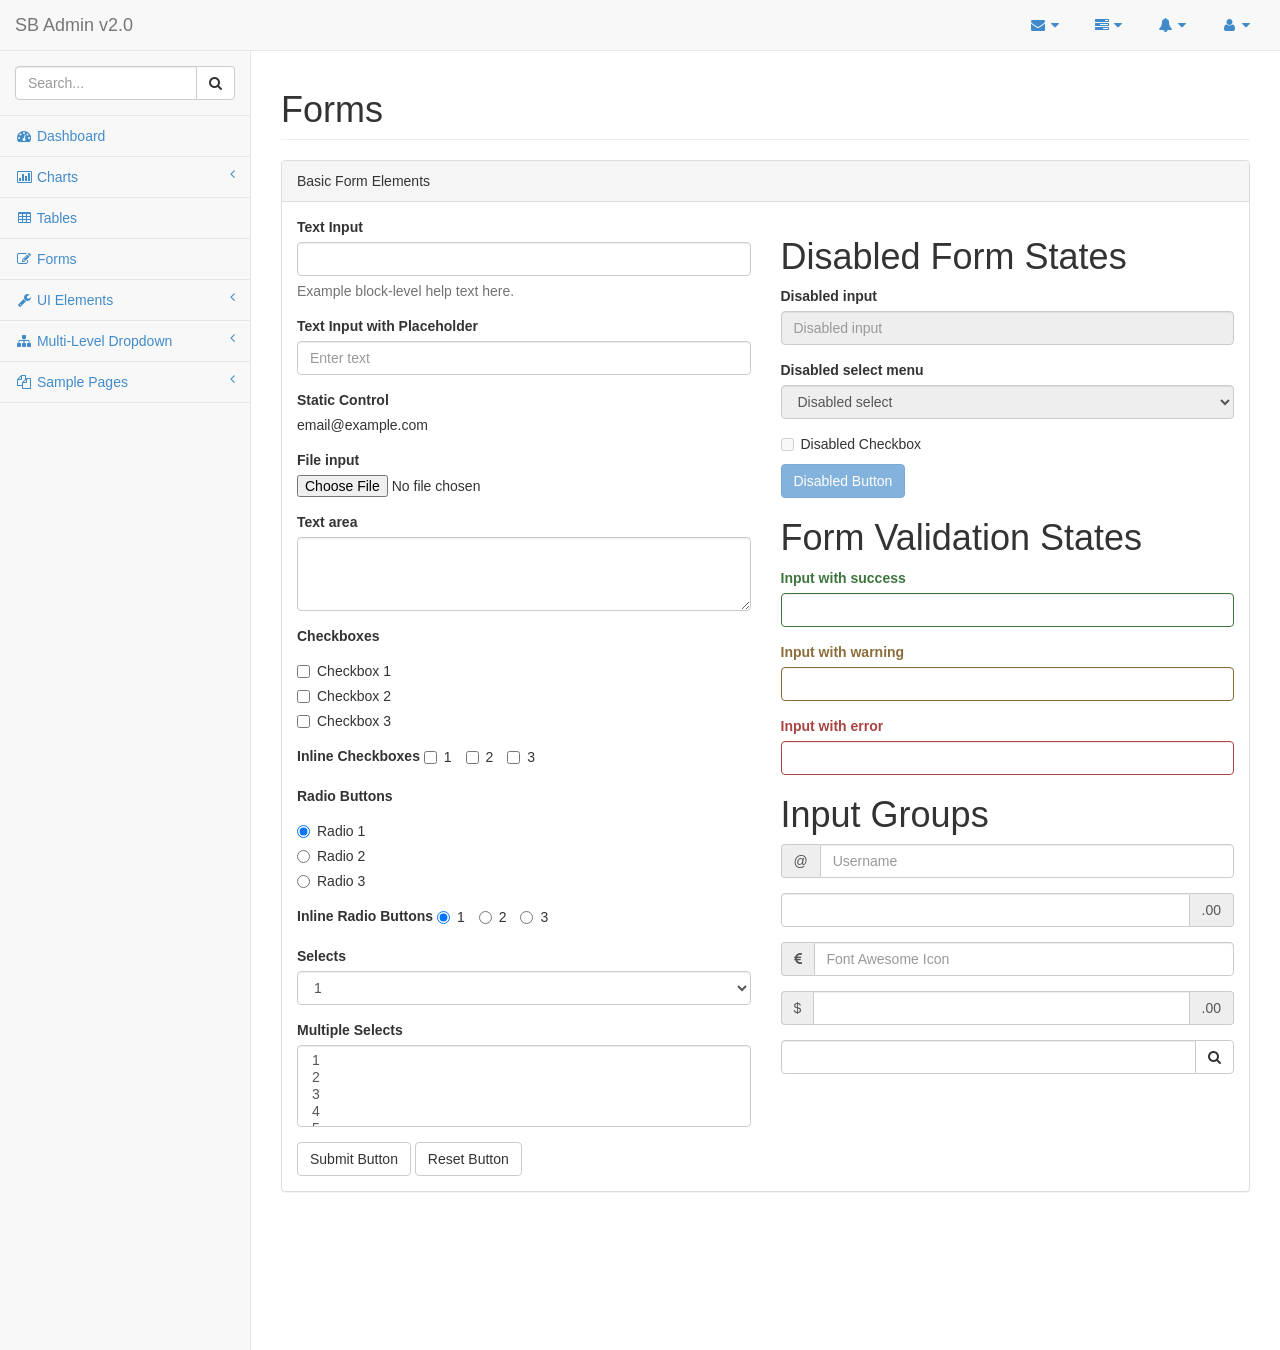
<file: admin/forms.html>
<!DOCTYPE html>
<html>

<head>

    <meta charset="utf-8">
    <meta name="viewport" content="width=device-width, initial-scale=1.0">

    <title>Start Bootstrap - SB Admin Version 2.0 Demo</title>

    <!-- Core CSS - Include with every page -->
    <link href="css/bootstrap.min.css" rel="stylesheet">
    <link href="font-awesome/css/font-awesome.css" rel="stylesheet">

    <!-- Page-Level Plugin CSS - Forms -->

    <!-- SB Admin CSS - Include with every page -->
    <link href="css/sb-admin.css" rel="stylesheet">

</head>

<body>

    <div id="wrapper">

        <nav class="navbar navbar-default navbar-fixed-top" role="navigation" style="margin-bottom: 0">
            <div class="navbar-header">
                <button type="button" class="navbar-toggle" data-toggle="collapse" data-target=".sidebar-collapse">
                    <span class="sr-only">Toggle navigation</span>
                    <span class="icon-bar"></span>
                    <span class="icon-bar"></span>
                    <span class="icon-bar"></span>
                </button>
                <a class="navbar-brand" href="index.html">SB Admin v2.0</a>
            </div>
            <!-- /.navbar-header -->

            <ul class="nav navbar-top-links navbar-right">
                <li class="dropdown">
                    <a class="dropdown-toggle" data-toggle="dropdown" href="#">
                        <i class="fa fa-envelope fa-fw"></i>  <i class="fa fa-caret-down"></i>
                    </a>
                    <ul class="dropdown-menu dropdown-messages">
                        <li>
                            <a href="#">
                                <div>
                                    <strong>John Smith</strong>
                                    <span class="pull-right text-muted">
                                        <em>Yesterday</em>
                                    </span>
                                </div>
                                <div>Lorem ipsum dolor sit amet, consectetur adipiscing elit. Pellentesque eleifend...</div>
                            </a>
                        </li>
                        <li class="divider"></li>
                        <li>
                            <a href="#">
                                <div>
                                    <strong>John Smith</strong>
                                    <span class="pull-right text-muted">
                                        <em>Yesterday</em>
                                    </span>
                                </div>
                                <div>Lorem ipsum dolor sit amet, consectetur adipiscing elit. Pellentesque eleifend...</div>
                            </a>
                        </li>
                        <li class="divider"></li>
                        <li>
                            <a href="#">
                                <div>
                                    <strong>John Smith</strong>
                                    <span class="pull-right text-muted">
                                        <em>Yesterday</em>
                                    </span>
                                </div>
                                <div>Lorem ipsum dolor sit amet, consectetur adipiscing elit. Pellentesque eleifend...</div>
                            </a>
                        </li>
                        <li class="divider"></li>
                        <li>
                            <a class="text-center" href="#">
                                <strong>Read All Messages</strong>
                                <i class="fa fa-angle-right"></i>
                            </a>
                        </li>
                    </ul>
                    <!-- /.dropdown-messages -->
                </li>
                <!-- /.dropdown -->
                <li class="dropdown">
                    <a class="dropdown-toggle" data-toggle="dropdown" href="#">
                        <i class="fa fa-tasks fa-fw"></i>  <i class="fa fa-caret-down"></i>
                    </a>
                    <ul class="dropdown-menu dropdown-tasks">
                        <li>
                            <a href="#">
                                <div>
                                    <p>
                                        <strong>Task 1</strong>
                                        <span class="pull-right text-muted">40% Complete</span>
                                    </p>
                                    <div class="progress progress-striped active">
                                        <div class="progress-bar progress-bar-success" role="progressbar" aria-valuenow="40" aria-valuemin="0" aria-valuemax="100" style="width: 40%">
                                            <span class="sr-only">40% Complete (success)</span>
                                        </div>
                                    </div>
                                </div>
                            </a>
                        </li>
                        <li class="divider"></li>
                        <li>
                            <a href="#">
                                <div>
                                    <p>
                                        <strong>Task 2</strong>
                                        <span class="pull-right text-muted">20% Complete</span>
                                    </p>
                                    <div class="progress progress-striped active">
                                        <div class="progress-bar progress-bar-info" role="progressbar" aria-valuenow="20" aria-valuemin="0" aria-valuemax="100" style="width: 20%">
                                            <span class="sr-only">20% Complete</span>
                                        </div>
                                    </div>
                                </div>
                            </a>
                        </li>
                        <li class="divider"></li>
                        <li>
                            <a href="#">
                                <div>
                                    <p>
                                        <strong>Task 3</strong>
                                        <span class="pull-right text-muted">60% Complete</span>
                                    </p>
                                    <div class="progress progress-striped active">
                                        <div class="progress-bar progress-bar-warning" role="progressbar" aria-valuenow="60" aria-valuemin="0" aria-valuemax="100" style="width: 60%">
                                            <span class="sr-only">60% Complete (warning)</span>
                                        </div>
                                    </div>
                                </div>
                            </a>
                        </li>
                        <li class="divider"></li>
                        <li>
                            <a href="#">
                                <div>
                                    <p>
                                        <strong>Task 4</strong>
                                        <span class="pull-right text-muted">80% Complete</span>
                                    </p>
                                    <div class="progress progress-striped active">
                                        <div class="progress-bar progress-bar-danger" role="progressbar" aria-valuenow="80" aria-valuemin="0" aria-valuemax="100" style="width: 80%">
                                            <span class="sr-only">80% Complete (danger)</span>
                                        </div>
                                    </div>
                                </div>
                            </a>
                        </li>
                        <li class="divider"></li>
                        <li>
                            <a class="text-center" href="#">
                                <strong>See All Tasks</strong>
                                <i class="fa fa-angle-right"></i>
                            </a>
                        </li>
                    </ul>
                    <!-- /.dropdown-tasks -->
                </li>
                <!-- /.dropdown -->
                <li class="dropdown">
                    <a class="dropdown-toggle" data-toggle="dropdown" href="#">
                        <i class="fa fa-bell fa-fw"></i>  <i class="fa fa-caret-down"></i>
                    </a>
                    <ul class="dropdown-menu dropdown-alerts">
                        <li>
                            <a href="#">
                                <div>
                                    <i class="fa fa-comment fa-fw"></i> New Comment
                                    <span class="pull-right text-muted small">4 minutes ago</span>
                                </div>
                            </a>
                        </li>
                        <li class="divider"></li>
                        <li>
                            <a href="#">
                                <div>
                                    <i class="fa fa-twitter fa-fw"></i> 3 New Followers
                                    <span class="pull-right text-muted small">12 minutes ago</span>
                                </div>
                            </a>
                        </li>
                        <li class="divider"></li>
                        <li>
                            <a href="#">
                                <div>
                                    <i class="fa fa-envelope fa-fw"></i> Message Sent
                                    <span class="pull-right text-muted small">4 minutes ago</span>
                                </div>
                            </a>
                        </li>
                        <li class="divider"></li>
                        <li>
                            <a href="#">
                                <div>
                                    <i class="fa fa-tasks fa-fw"></i> New Task
                                    <span class="pull-right text-muted small">4 minutes ago</span>
                                </div>
                            </a>
                        </li>
                        <li class="divider"></li>
                        <li>
                            <a href="#">
                                <div>
                                    <i class="fa fa-upload fa-fw"></i> Server Rebooted
                                    <span class="pull-right text-muted small">4 minutes ago</span>
                                </div>
                            </a>
                        </li>
                        <li class="divider"></li>
                        <li>
                            <a class="text-center" href="#">
                                <strong>See All Alerts</strong>
                                <i class="fa fa-angle-right"></i>
                            </a>
                        </li>
                    </ul>
                    <!-- /.dropdown-alerts -->
                </li>
                <!-- /.dropdown -->
                <li class="dropdown">
                    <a class="dropdown-toggle" data-toggle="dropdown" href="#">
                        <i class="fa fa-user fa-fw"></i>  <i class="fa fa-caret-down"></i>
                    </a>
                    <ul class="dropdown-menu dropdown-user">
                        <li><a href="#"><i class="fa fa-user fa-fw"></i> User Profile</a>
                        </li>
                        <li><a href="#"><i class="fa fa-gear fa-fw"></i> Settings</a>
                        </li>
                        <li class="divider"></li>
                        <li><a href="login.html"><i class="fa fa-sign-out fa-fw"></i> Logout</a>
                        </li>
                    </ul>
                    <!-- /.dropdown-user -->
                </li>
                <!-- /.dropdown -->
            </ul>
            <!-- /.navbar-top-links -->

            <div class="navbar-default navbar-static-side" role="navigation">
                <div class="sidebar-collapse">
                    <ul class="nav" id="side-menu">
                        <li class="sidebar-search">
                            <div class="input-group custom-search-form">
                                <input type="text" class="form-control" placeholder="Search...">
                                <span class="input-group-btn">
                                <button class="btn btn-default" type="button">
                                    <i class="fa fa-search"></i>
                                </button>
                            </span>
                            </div>
                            <!-- /input-group -->
                        </li>
                        <li>
                            <a href="index.html"><i class="fa fa-dashboard fa-fw"></i> Dashboard</a>
                        </li>
                        <li>
                            <a href="#"><i class="fa fa-bar-chart-o fa-fw"></i> Charts<span class="fa arrow"></span></a>
                            <ul class="nav nav-second-level">
                                <li>
                                    <a href="flot.html">Flot Charts</a>
                                </li>
                                <li>
                                    <a href="morris.html">Morris.js Charts</a>
                                </li>
                            </ul>
                            <!-- /.nav-second-level -->
                        </li>
                        <li>
                            <a href="tables.html"><i class="fa fa-table fa-fw"></i> Tables</a>
                        </li>
                        <li>
                            <a href="forms.html"><i class="fa fa-edit fa-fw"></i> Forms</a>
                        </li>
                        <li>
                            <a href="#"><i class="fa fa-wrench fa-fw"></i> UI Elements<span class="fa arrow"></span></a>
                            <ul class="nav nav-second-level">
                                <li>
                                    <a href="panels-wells.html">Panels and Wells</a>
                                </li>
                                <li>
                                    <a href="buttons.html">Buttons</a>
                                </li>
                                <li>
                                    <a href="notifications.html">Notifications</a>
                                </li>
                                <li>
                                    <a href="typography.html">Typography</a>
                                </li>
                                <li>
                                    <a href="grid.html">Grid</a>
                                </li>
                            </ul>
                            <!-- /.nav-second-level -->
                        </li>
                        <li>
                            <a href="#"><i class="fa fa-sitemap fa-fw"></i> Multi-Level Dropdown<span class="fa arrow"></span></a>
                            <ul class="nav nav-second-level">
                                <li>
                                    <a href="#">Second Level Item</a>
                                </li>
                                <li>
                                    <a href="#">Second Level Item</a>
                                </li>
                                <li>
                                    <a href="#">Third Level <span class="fa arrow"></span></a>
                                    <ul class="nav nav-third-level">
                                        <li>
                                            <a href="#">Third Level Item</a>
                                        </li>
                                        <li>
                                            <a href="#">Third Level Item</a>
                                        </li>
                                        <li>
                                            <a href="#">Third Level Item</a>
                                        </li>
                                        <li>
                                            <a href="#">Third Level Item</a>
                                        </li>
                                    </ul>
                                    <!-- /.nav-third-level -->
                                </li>
                            </ul>
                            <!-- /.nav-second-level -->
                        </li>
                        <li>
                            <a href="#"><i class="fa fa-files-o fa-fw"></i> Sample Pages<span class="fa arrow"></span></a>
                            <ul class="nav nav-second-level">
                                <li>
                                    <a href="blank.html">Blank Page</a>
                                </li>
                                <li>
                                    <a href="login.html">Login Page</a>
                                </li>
                            </ul>
                            <!-- /.nav-second-level -->
                        </li>
                    </ul>
                    <!-- /#side-menu -->
                </div>
                <!-- /.sidebar-collapse -->
            </div>
            <!-- /.navbar-static-side -->
        </nav>

        <div id="page-wrapper">
            <div class="row">
                <div class="col-lg-12">
                    <h1 class="page-header">Forms</h1>
                </div>
                <!-- /.col-lg-12 -->
            </div>
            <!-- /.row -->
            <div class="row">
                <div class="col-lg-12">
                    <div class="panel panel-default">
                        <div class="panel-heading">
                            Basic Form Elements
                        </div>
                        <div class="panel-body">
                            <div class="row">
                                <div class="col-lg-6">
                                    <form role="form">
                                        <div class="form-group">
                                            <label>Text Input</label>
                                            <input class="form-control">
                                            <p class="help-block">Example block-level help text here.</p>
                                        </div>
                                        <div class="form-group">
                                            <label>Text Input with Placeholder</label>
                                            <input class="form-control" placeholder="Enter text">
                                        </div>
                                        <div class="form-group">
                                            <label>Static Control</label>
                                            <p class="form-control-static">email@example.com</p>
                                        </div>
                                        <div class="form-group">
                                            <label>File input</label>
                                            <input type="file">
                                        </div>
                                        <div class="form-group">
                                            <label>Text area</label>
                                            <textarea class="form-control" rows="3"></textarea>
                                        </div>
                                        <div class="form-group">
                                            <label>Checkboxes</label>
                                            <div class="checkbox">
                                                <label>
                                                    <input type="checkbox" value="">Checkbox 1
                                                </label>
                                            </div>
                                            <div class="checkbox">
                                                <label>
                                                    <input type="checkbox" value="">Checkbox 2
                                                </label>
                                            </div>
                                            <div class="checkbox">
                                                <label>
                                                    <input type="checkbox" value="">Checkbox 3
                                                </label>
                                            </div>
                                        </div>
                                        <div class="form-group">
                                            <label>Inline Checkboxes</label>
                                            <label class="checkbox-inline">
                                                <input type="checkbox">1
                                            </label>
                                            <label class="checkbox-inline">
                                                <input type="checkbox">2
                                            </label>
                                            <label class="checkbox-inline">
                                                <input type="checkbox">3
                                            </label>
                                        </div>
                                        <div class="form-group">
                                            <label>Radio Buttons</label>
                                            <div class="radio">
                                                <label>
                                                    <input type="radio" name="optionsRadios" id="optionsRadios1" value="option1" checked>Radio 1
                                                </label>
                                            </div>
                                            <div class="radio">
                                                <label>
                                                    <input type="radio" name="optionsRadios" id="optionsRadios2" value="option2">Radio 2
                                                </label>
                                            </div>
                                            <div class="radio">
                                                <label>
                                                    <input type="radio" name="optionsRadios" id="optionsRadios3" value="option3">Radio 3
                                                </label>
                                            </div>
                                        </div>
                                        <div class="form-group">
                                            <label>Inline Radio Buttons</label>
                                            <label class="radio-inline">
                                                <input type="radio" name="optionsRadiosInline" id="optionsRadiosInline1" value="option1" checked>1
                                            </label>
                                            <label class="radio-inline">
                                                <input type="radio" name="optionsRadiosInline" id="optionsRadiosInline2" value="option2">2
                                            </label>
                                            <label class="radio-inline">
                                                <input type="radio" name="optionsRadiosInline" id="optionsRadiosInline3" value="option3">3
                                            </label>
                                        </div>
                                        <div class="form-group">
                                            <label>Selects</label>
                                            <select class="form-control">
                                                <option>1</option>
                                                <option>2</option>
                                                <option>3</option>
                                                <option>4</option>
                                                <option>5</option>
                                            </select>
                                        </div>
                                        <div class="form-group">
                                            <label>Multiple Selects</label>
                                            <select multiple class="form-control">
                                                <option>1</option>
                                                <option>2</option>
                                                <option>3</option>
                                                <option>4</option>
                                                <option>5</option>
                                            </select>
                                        </div>
                                        <button type="submit" class="btn btn-default">Submit Button</button>
                                        <button type="reset" class="btn btn-default">Reset Button</button>
                                    </form>
                                </div>
                                <!-- /.col-lg-6 (nested) -->
                                <div class="col-lg-6">
                                    <h1>Disabled Form States</h1>
                                    <form role="form">
                                        <fieldset disabled>
                                            <div class="form-group">
                                                <label for="disabledSelect">Disabled input</label>
                                                <input class="form-control" id="disabledInput" type="text" placeholder="Disabled input" disabled>
                                            </div>
                                            <div class="form-group">
                                                <label for="disabledSelect">Disabled select menu</label>
                                                <select id="disabledSelect" class="form-control">
                                                    <option>Disabled select</option>
                                                </select>
                                            </div>
                                            <div class="checkbox">
                                                <label>
                                                    <input type="checkbox">Disabled Checkbox
                                                </label>
                                            </div>
                                            <button type="submit" class="btn btn-primary">Disabled Button</button>
                                        </fieldset>
                                    </form>
                                    <h1>Form Validation States</h1>
                                    <form role="form">
                                        <div class="form-group has-success">
                                            <label class="control-label" for="inputSuccess">Input with success</label>
                                            <input type="text" class="form-control" id="inputSuccess">
                                        </div>
                                        <div class="form-group has-warning">
                                            <label class="control-label" for="inputWarning">Input with warning</label>
                                            <input type="text" class="form-control" id="inputWarning">
                                        </div>
                                        <div class="form-group has-error">
                                            <label class="control-label" for="inputError">Input with error</label>
                                            <input type="text" class="form-control" id="inputError">
                                        </div>
                                    </form>
                                    <h1>Input Groups</h1>
                                    <form role="form">
                                        <div class="form-group input-group">
                                            <span class="input-group-addon">@</span>
                                            <input type="text" class="form-control" placeholder="Username">
                                        </div>
                                        <div class="form-group input-group">
                                            <input type="text" class="form-control">
                                            <span class="input-group-addon">.00</span>
                                        </div>
                                        <div class="form-group input-group">
                                            <span class="input-group-addon"><i class="fa fa-eur"></i>
                                            </span>
                                            <input type="text" class="form-control" placeholder="Font Awesome Icon">
                                        </div>
                                        <div class="form-group input-group">
                                            <span class="input-group-addon">$</span>
                                            <input type="text" class="form-control">
                                            <span class="input-group-addon">.00</span>
                                        </div>
                                        <div class="form-group input-group">
                                            <input type="text" class="form-control">
                                            <span class="input-group-btn">
                                                <button class="btn btn-default" type="button"><i class="fa fa-search"></i>
                                                </button>
                                            </span>
                                        </div>
                                    </form>
                                </div>
                                <!-- /.col-lg-6 (nested) -->
                            </div>
                            <!-- /.row (nested) -->
                        </div>
                        <!-- /.panel-body -->
                    </div>
                    <!-- /.panel -->
                </div>
                <!-- /.col-lg-12 -->
            </div>
            <!-- /.row -->
        </div>
        <!-- /#page-wrapper -->

    </div>
    <!-- /#wrapper -->

    <!-- Core Scripts - Include with every page -->
    <script src="js/jquery-1.10.2.js"></script>
    <script src="js/bootstrap.min.js"></script>
    <script src="js/plugins/metisMenu/jquery.metisMenu.js"></script>

    <!-- Page-Level Plugin Scripts - Forms -->

    <!-- SB Admin Scripts - Include with every page -->
    <script src="js/sb-admin.js"></script>

    <!-- Page-Level Demo Scripts - Forms - Use for reference -->

</body>

</html>
</file>
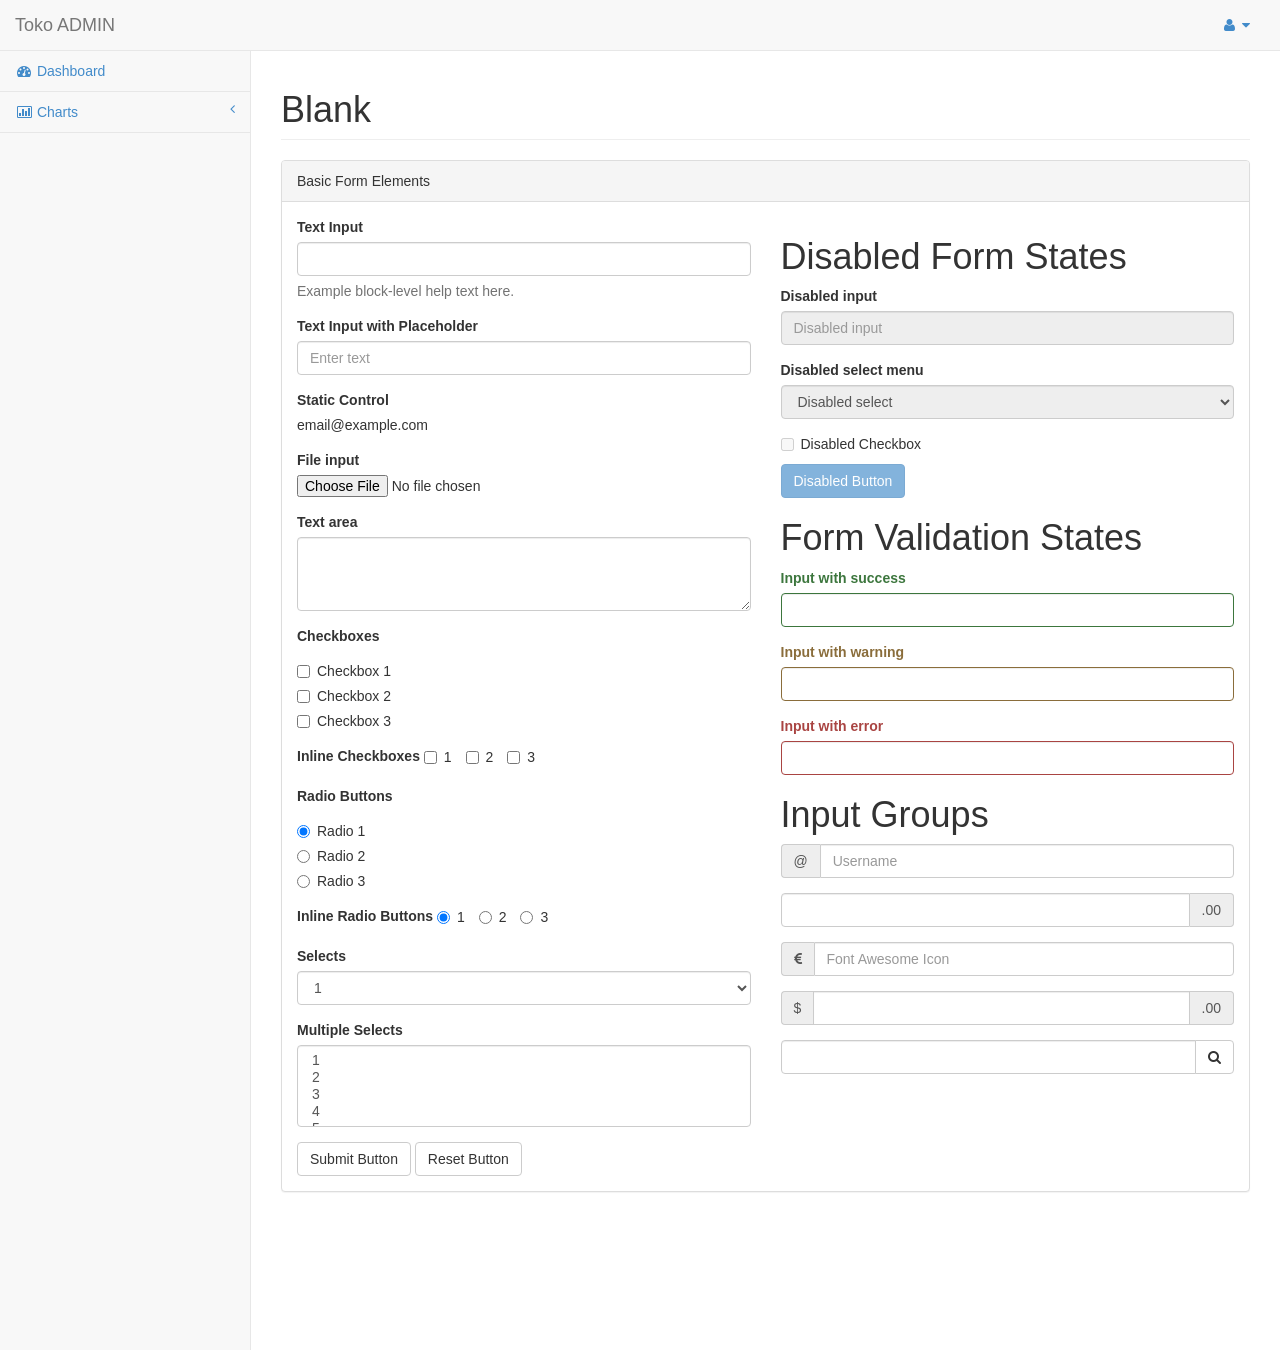
<file: admin/user.html>
<!DOCTYPE html>
<html>

<head>

    <meta charset="utf-8">
    <meta name="viewport" content="width=device-width, initial-scale=1.0">

    <title>Start Bootstrap - SB Admin Version 2.0 Demo</title>

    <!-- Core CSS - Include with every page -->
    <link href="css/bootstrap.min.css" rel="stylesheet">
    <link href="font-awesome/css/font-awesome.css" rel="stylesheet">

    <!-- Page-Level Plugin CSS - Blank -->

    <!-- SB Admin CSS - Include with every page -->
    <link href="css/sb-admin.css" rel="stylesheet">

</head>

<body>

    <div id="wrapper">

        <nav class="navbar navbar-default navbar-fixed-top" role="navigation" style="margin-bottom: 0">
            <div class="navbar-header">
                <button type="button" class="navbar-toggle" data-toggle="collapse" data-target=".sidebar-collapse">
                    <span class="sr-only">Toggle navigation</span>
                    <span class="icon-bar"></span>
                    <span class="icon-bar"></span>
                    <span class="icon-bar"></span>
                </button>
                <a class="navbar-brand" href="index.html">Toko ADMIN</a>
            </div>
            <!-- /.navbar-header -->

            <ul class="nav navbar-top-links navbar-right">
                </li>
                <!-- /.dropdown -->
                <li class="dropdown">
                    <a class="dropdown-toggle" data-toggle="dropdown" href="#">
                        <i class="fa fa-user fa-fw"></i>  <i class="fa fa-caret-down"></i>
                    </a>
                    <ul class="dropdown-menu dropdown-user">
                        <li><a href="#"><i class="fa fa-user fa-fw"></i> User Profile</a>
                        </li>
                        <li><a href="#"><i class="fa fa-gear fa-fw"></i> Settings</a>
                        </li>
                        <li class="divider"></li>
                        <li><a href="login.html"><i class="fa fa-sign-out fa-fw"></i> Logout</a>
                        </li>
                    </ul>
                    <!-- /.dropdown-user -->
                </li>
                <!-- /.dropdown -->
            </ul>
            <!-- /.navbar-top-links -->

            <div class="navbar-default navbar-static-side" role="navigation">
                <div class="sidebar-collapse">
                    <ul class="nav" id="side-menu">
                        
                        <li>
                            <a href="index.html"><i class="fa fa-dashboard fa-fw"></i> Dashboard</a>
                        </li>
                        <li>
                            <a href="#"><i class="fa fa-bar-chart-o fa-fw"></i> Charts<span class="fa arrow"></span></a>
                            <ul class="nav nav-second-level">
                                <li>
                                    <a href="flot.html">Flot Charts</a>
                                </li>
                                <li>
                                    <a href="morris.html">Morris.js Charts</a>
                                </li>
                            </ul>
                            
                        </li>
                    </ul>
                    <!-- /#side-menu -->
                </div>
                <!-- /.sidebar-collapse -->
            </div>
            <!-- /.navbar-static-side -->
        </nav>

        <div id="page-wrapper">
            <div class="row">
                <div class="col-lg-12">
                    <h1 class="page-header">Blank</h1>
                </div>
                <div class="col-lg-12">
                    <div class="panel panel-default">
                        <div class="panel-heading">
                            Basic Form Elements
                        </div>
                        <div class="panel-body">
                            <div class="row">
                                <div class="col-lg-6">
                                    <form role="form">
                                        <div class="form-group">
                                            <label>Text Input</label>
                                            <input class="form-control">
                                            <p class="help-block">Example block-level help text here.</p>
                                        </div>
                                        <div class="form-group">
                                            <label>Text Input with Placeholder</label>
                                            <input class="form-control" placeholder="Enter text">
                                        </div>
                                        <div class="form-group">
                                            <label>Static Control</label>
                                            <p class="form-control-static">email@example.com</p>
                                        </div>
                                        <div class="form-group">
                                            <label>File input</label>
                                            <input type="file">
                                        </div>
                                        <div class="form-group">
                                            <label>Text area</label>
                                            <textarea class="form-control" rows="3"></textarea>
                                        </div>
                                        <div class="form-group">
                                            <label>Checkboxes</label>
                                            <div class="checkbox">
                                                <label>
                                                    <input type="checkbox" value="">Checkbox 1
                                                </label>
                                            </div>
                                            <div class="checkbox">
                                                <label>
                                                    <input type="checkbox" value="">Checkbox 2
                                                </label>
                                            </div>
                                            <div class="checkbox">
                                                <label>
                                                    <input type="checkbox" value="">Checkbox 3
                                                </label>
                                            </div>
                                        </div>
                                        <div class="form-group">
                                            <label>Inline Checkboxes</label>
                                            <label class="checkbox-inline">
                                                <input type="checkbox">1
                                            </label>
                                            <label class="checkbox-inline">
                                                <input type="checkbox">2
                                            </label>
                                            <label class="checkbox-inline">
                                                <input type="checkbox">3
                                            </label>
                                        </div>
                                        <div class="form-group">
                                            <label>Radio Buttons</label>
                                            <div class="radio">
                                                <label>
                                                    <input type="radio" name="optionsRadios" id="optionsRadios1" value="option1" checked>Radio 1
                                                </label>
                                            </div>
                                            <div class="radio">
                                                <label>
                                                    <input type="radio" name="optionsRadios" id="optionsRadios2" value="option2">Radio 2
                                                </label>
                                            </div>
                                            <div class="radio">
                                                <label>
                                                    <input type="radio" name="optionsRadios" id="optionsRadios3" value="option3">Radio 3
                                                </label>
                                            </div>
                                        </div>
                                        <div class="form-group">
                                            <label>Inline Radio Buttons</label>
                                            <label class="radio-inline">
                                                <input type="radio" name="optionsRadiosInline" id="optionsRadiosInline1" value="option1" checked>1
                                            </label>
                                            <label class="radio-inline">
                                                <input type="radio" name="optionsRadiosInline" id="optionsRadiosInline2" value="option2">2
                                            </label>
                                            <label class="radio-inline">
                                                <input type="radio" name="optionsRadiosInline" id="optionsRadiosInline3" value="option3">3
                                            </label>
                                        </div>
                                        <div class="form-group">
                                            <label>Selects</label>
                                            <select class="form-control">
                                                <option>1</option>
                                                <option>2</option>
                                                <option>3</option>
                                                <option>4</option>
                                                <option>5</option>
                                            </select>
                                        </div>
                                        <div class="form-group">
                                            <label>Multiple Selects</label>
                                            <select multiple class="form-control">
                                                <option>1</option>
                                                <option>2</option>
                                                <option>3</option>
                                                <option>4</option>
                                                <option>5</option>
                                            </select>
                                        </div>
                                        <button type="submit" class="btn btn-default">Submit Button</button>
                                        <button type="reset" class="btn btn-default">Reset Button</button>
                                    </form>
                                </div>
                                <!-- /.col-lg-6 (nested) -->
                                <div class="col-lg-6">
                                    <h1>Disabled Form States</h1>
                                    <form role="form">
                                        <fieldset disabled>
                                            <div class="form-group">
                                                <label for="disabledSelect">Disabled input</label>
                                                <input class="form-control" id="disabledInput" type="text" placeholder="Disabled input" disabled>
                                            </div>
                                            <div class="form-group">
                                                <label for="disabledSelect">Disabled select menu</label>
                                                <select id="disabledSelect" class="form-control">
                                                    <option>Disabled select</option>
                                                </select>
                                            </div>
                                            <div class="checkbox">
                                                <label>
                                                    <input type="checkbox">Disabled Checkbox
                                                </label>
                                            </div>
                                            <button type="submit" class="btn btn-primary">Disabled Button</button>
                                        </fieldset>
                                    </form>
                                    <h1>Form Validation States</h1>
                                    <form role="form">
                                        <div class="form-group has-success">
                                            <label class="control-label" for="inputSuccess">Input with success</label>
                                            <input type="text" class="form-control" id="inputSuccess">
                                        </div>
                                        <div class="form-group has-warning">
                                            <label class="control-label" for="inputWarning">Input with warning</label>
                                            <input type="text" class="form-control" id="inputWarning">
                                        </div>
                                        <div class="form-group has-error">
                                            <label class="control-label" for="inputError">Input with error</label>
                                            <input type="text" class="form-control" id="inputError">
                                        </div>
                                    </form>
                                    <h1>Input Groups</h1>
                                    <form role="form">
                                        <div class="form-group input-group">
                                            <span class="input-group-addon">@</span>
                                            <input type="text" class="form-control" placeholder="Username">
                                        </div>
                                        <div class="form-group input-group">
                                            <input type="text" class="form-control">
                                            <span class="input-group-addon">.00</span>
                                        </div>
                                        <div class="form-group input-group">
                                            <span class="input-group-addon"><i class="fa fa-eur"></i>
                                            </span>
                                            <input type="text" class="form-control" placeholder="Font Awesome Icon">
                                        </div>
                                        <div class="form-group input-group">
                                            <span class="input-group-addon">$</span>
                                            <input type="text" class="form-control">
                                            <span class="input-group-addon">.00</span>
                                        </div>
                                        <div class="form-group input-group">
                                            <input type="text" class="form-control">
                                            <span class="input-group-btn">
                                                <button class="btn btn-default" type="button"><i class="fa fa-search"></i>
                                                </button>
                                            </span>
                                        </div>
                                    </form>
                                </div>
                                <!-- /.col-lg-6 (nested) -->
                            </div>
                            <!-- /.row (nested) -->
                        </div>
                        <!-- /.panel-body -->
                    </div>
                    <!-- /.panel -->
                </div>
                <!-- /.col-lg-12 -->
            </div>
            <!-- /.row -->
        </div>
        <!-- /#page-wrapper -->

    </div>
    <!-- /#wrapper -->

    <!-- Core Scripts - Include with every page -->
    <script src="js/jquery-1.10.2.js"></script>
    <script src="js/bootstrap.min.js"></script>
    <script src="js/plugins/metisMenu/jquery.metisMenu.js"></script>

    <!-- Page-Level Plugin Scripts - Blank -->

    <!-- SB Admin Scripts - Include with every page -->
    <script src="js/sb-admin.js"></script>

    <!-- Page-Level Demo Scripts - Blank - Use for reference -->

</body>

</html>
</file>
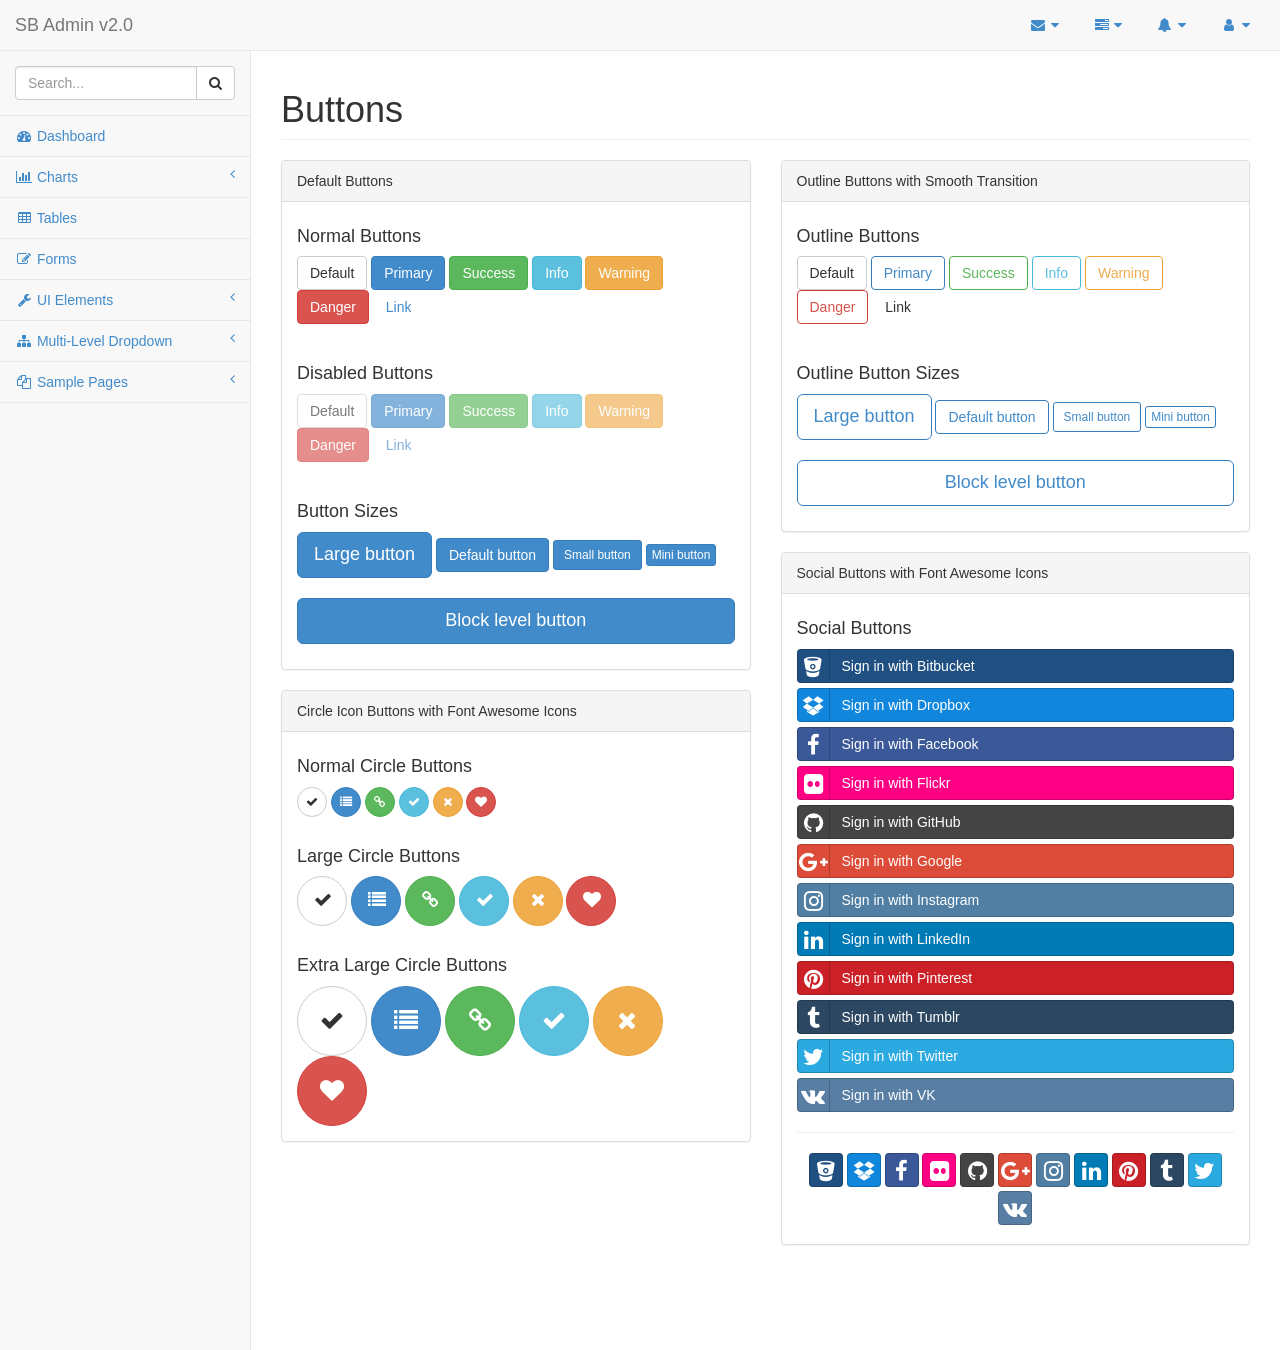
<file: user/buttons.html>
<!DOCTYPE html>
<html>

<head>

    <meta charset="utf-8">
    <meta name="viewport" content="width=device-width, initial-scale=1.0">

    <title>Start Bootstrap - SB Admin Version 2.0 Demo</title>

    <!-- Core CSS - Include with every page -->
    <link href="css/bootstrap.min.css" rel="stylesheet">
    <link href="font-awesome/css/font-awesome.css" rel="stylesheet">

    <!-- Page-Level Plugin CSS - Buttons -->
    <link href="css/plugins/social-buttons/social-buttons.css" rel="stylesheet">

    <!-- SB Admin CSS - Include with every page -->
    <link href="css/sb-admin.css" rel="stylesheet">

</head>

<body>

    <div id="wrapper">

        <nav class="navbar navbar-default navbar-fixed-top" role="navigation" style="margin-bottom: 0">
            <div class="navbar-header">
                <button type="button" class="navbar-toggle" data-toggle="collapse" data-target=".sidebar-collapse">
                    <span class="sr-only">Toggle navigation</span>
                    <span class="icon-bar"></span>
                    <span class="icon-bar"></span>
                    <span class="icon-bar"></span>
                </button>
                <a class="navbar-brand" href="index.html">SB Admin v2.0</a>
            </div>
            <!-- /.navbar-header -->

            <ul class="nav navbar-top-links navbar-right">
                <li class="dropdown">
                    <a class="dropdown-toggle" data-toggle="dropdown" href="#">
                        <i class="fa fa-envelope fa-fw"></i>  <i class="fa fa-caret-down"></i>
                    </a>
                    <ul class="dropdown-menu dropdown-messages">
                        <li>
                            <a href="#">
                                <div>
                                    <strong>John Smith</strong>
                                    <span class="pull-right text-muted">
                                        <em>Yesterday</em>
                                    </span>
                                </div>
                                <div>Lorem ipsum dolor sit amet, consectetur adipiscing elit. Pellentesque eleifend...</div>
                            </a>
                        </li>
                        <li class="divider"></li>
                        <li>
                            <a href="#">
                                <div>
                                    <strong>John Smith</strong>
                                    <span class="pull-right text-muted">
                                        <em>Yesterday</em>
                                    </span>
                                </div>
                                <div>Lorem ipsum dolor sit amet, consectetur adipiscing elit. Pellentesque eleifend...</div>
                            </a>
                        </li>
                        <li class="divider"></li>
                        <li>
                            <a href="#">
                                <div>
                                    <strong>John Smith</strong>
                                    <span class="pull-right text-muted">
                                        <em>Yesterday</em>
                                    </span>
                                </div>
                                <div>Lorem ipsum dolor sit amet, consectetur adipiscing elit. Pellentesque eleifend...</div>
                            </a>
                        </li>
                        <li class="divider"></li>
                        <li>
                            <a class="text-center" href="#">
                                <strong>Read All Messages</strong>
                                <i class="fa fa-angle-right"></i>
                            </a>
                        </li>
                    </ul>
                    <!-- /.dropdown-messages -->
                </li>
                <!-- /.dropdown -->
                <li class="dropdown">
                    <a class="dropdown-toggle" data-toggle="dropdown" href="#">
                        <i class="fa fa-tasks fa-fw"></i>  <i class="fa fa-caret-down"></i>
                    </a>
                    <ul class="dropdown-menu dropdown-tasks">
                        <li>
                            <a href="#">
                                <div>
                                    <p>
                                        <strong>Task 1</strong>
                                        <span class="pull-right text-muted">40% Complete</span>
                                    </p>
                                    <div class="progress progress-striped active">
                                        <div class="progress-bar progress-bar-success" role="progressbar" aria-valuenow="40" aria-valuemin="0" aria-valuemax="100" style="width: 40%">
                                            <span class="sr-only">40% Complete (success)</span>
                                        </div>
                                    </div>
                                </div>
                            </a>
                        </li>
                        <li class="divider"></li>
                        <li>
                            <a href="#">
                                <div>
                                    <p>
                                        <strong>Task 2</strong>
                                        <span class="pull-right text-muted">20% Complete</span>
                                    </p>
                                    <div class="progress progress-striped active">
                                        <div class="progress-bar progress-bar-info" role="progressbar" aria-valuenow="20" aria-valuemin="0" aria-valuemax="100" style="width: 20%">
                                            <span class="sr-only">20% Complete</span>
                                        </div>
                                    </div>
                                </div>
                            </a>
                        </li>
                        <li class="divider"></li>
                        <li>
                            <a href="#">
                                <div>
                                    <p>
                                        <strong>Task 3</strong>
                                        <span class="pull-right text-muted">60% Complete</span>
                                    </p>
                                    <div class="progress progress-striped active">
                                        <div class="progress-bar progress-bar-warning" role="progressbar" aria-valuenow="60" aria-valuemin="0" aria-valuemax="100" style="width: 60%">
                                            <span class="sr-only">60% Complete (warning)</span>
                                        </div>
                                    </div>
                                </div>
                            </a>
                        </li>
                        <li class="divider"></li>
                        <li>
                            <a href="#">
                                <div>
                                    <p>
                                        <strong>Task 4</strong>
                                        <span class="pull-right text-muted">80% Complete</span>
                                    </p>
                                    <div class="progress progress-striped active">
                                        <div class="progress-bar progress-bar-danger" role="progressbar" aria-valuenow="80" aria-valuemin="0" aria-valuemax="100" style="width: 80%">
                                            <span class="sr-only">80% Complete (danger)</span>
                                        </div>
                                    </div>
                                </div>
                            </a>
                        </li>
                        <li class="divider"></li>
                        <li>
                            <a class="text-center" href="#">
                                <strong>See All Tasks</strong>
                                <i class="fa fa-angle-right"></i>
                            </a>
                        </li>
                    </ul>
                    <!-- /.dropdown-tasks -->
                </li>
                <!-- /.dropdown -->
                <li class="dropdown">
                    <a class="dropdown-toggle" data-toggle="dropdown" href="#">
                        <i class="fa fa-bell fa-fw"></i>  <i class="fa fa-caret-down"></i>
                    </a>
                    <ul class="dropdown-menu dropdown-alerts">
                        <li>
                            <a href="#">
                                <div>
                                    <i class="fa fa-comment fa-fw"></i> New Comment
                                    <span class="pull-right text-muted small">4 minutes ago</span>
                                </div>
                            </a>
                        </li>
                        <li class="divider"></li>
                        <li>
                            <a href="#">
                                <div>
                                    <i class="fa fa-twitter fa-fw"></i> 3 New Followers
                                    <span class="pull-right text-muted small">12 minutes ago</span>
                                </div>
                            </a>
                        </li>
                        <li class="divider"></li>
                        <li>
                            <a href="#">
                                <div>
                                    <i class="fa fa-envelope fa-fw"></i> Message Sent
                                    <span class="pull-right text-muted small">4 minutes ago</span>
                                </div>
                            </a>
                        </li>
                        <li class="divider"></li>
                        <li>
                            <a href="#">
                                <div>
                                    <i class="fa fa-tasks fa-fw"></i> New Task
                                    <span class="pull-right text-muted small">4 minutes ago</span>
                                </div>
                            </a>
                        </li>
                        <li class="divider"></li>
                        <li>
                            <a href="#">
                                <div>
                                    <i class="fa fa-upload fa-fw"></i> Server Rebooted
                                    <span class="pull-right text-muted small">4 minutes ago</span>
                                </div>
                            </a>
                        </li>
                        <li class="divider"></li>
                        <li>
                            <a class="text-center" href="#">
                                <strong>See All Alerts</strong>
                                <i class="fa fa-angle-right"></i>
                            </a>
                        </li>
                    </ul>
                    <!-- /.dropdown-alerts -->
                </li>
                <!-- /.dropdown -->
                <li class="dropdown">
                    <a class="dropdown-toggle" data-toggle="dropdown" href="#">
                        <i class="fa fa-user fa-fw"></i>  <i class="fa fa-caret-down"></i>
                    </a>
                    <ul class="dropdown-menu dropdown-user">
                        <li><a href="#"><i class="fa fa-user fa-fw"></i> User Profile</a>
                        </li>
                        <li><a href="#"><i class="fa fa-gear fa-fw"></i> Settings</a>
                        </li>
                        <li class="divider"></li>
                        <li><a href="login.html"><i class="fa fa-sign-out fa-fw"></i> Logout</a>
                        </li>
                    </ul>
                    <!-- /.dropdown-user -->
                </li>
                <!-- /.dropdown -->
            </ul>
            <!-- /.navbar-top-links -->

            <div class="navbar-default navbar-static-side" role="navigation">
                <div class="sidebar-collapse">
                    <ul class="nav" id="side-menu">
                        <li class="sidebar-search">
                            <div class="input-group custom-search-form">
                                <input type="text" class="form-control" placeholder="Search...">
                                <span class="input-group-btn">
                                <button class="btn btn-default" type="button">
                                    <i class="fa fa-search"></i>
                                </button>
                            </span>
                            </div>
                            <!-- /input-group -->
                        </li>
                        <li>
                            <a href="index.html"><i class="fa fa-dashboard fa-fw"></i> Dashboard</a>
                        </li>
                        <li>
                            <a href="#"><i class="fa fa-bar-chart-o fa-fw"></i> Charts<span class="fa arrow"></span></a>
                            <ul class="nav nav-second-level">
                                <li>
                                    <a href="flot.html">Flot Charts</a>
                                </li>
                                <li>
                                    <a href="morris.html">Morris.js Charts</a>
                                </li>
                            </ul>
                            <!-- /.nav-second-level -->
                        </li>
                        <li>
                            <a href="tables.html"><i class="fa fa-table fa-fw"></i> Tables</a>
                        </li>
                        <li>
                            <a href="forms.html"><i class="fa fa-edit fa-fw"></i> Forms</a>
                        </li>
                        <li>
                            <a href="#"><i class="fa fa-wrench fa-fw"></i> UI Elements<span class="fa arrow"></span></a>
                            <ul class="nav nav-second-level">
                                <li>
                                    <a href="panels-wells.html">Panels and Wells</a>
                                </li>
                                <li>
                                    <a href="buttons.html">Buttons</a>
                                </li>
                                <li>
                                    <a href="notifications.html">Notifications</a>
                                </li>
                                <li>
                                    <a href="typography.html">Typography</a>
                                </li>
                                <li>
                                    <a href="grid.html">Grid</a>
                                </li>
                            </ul>
                            <!-- /.nav-second-level -->
                        </li>
                        <li>
                            <a href="#"><i class="fa fa-sitemap fa-fw"></i> Multi-Level Dropdown<span class="fa arrow"></span></a>
                            <ul class="nav nav-second-level">
                                <li>
                                    <a href="#">Second Level Item</a>
                                </li>
                                <li>
                                    <a href="#">Second Level Item</a>
                                </li>
                                <li>
                                    <a href="#">Third Level <span class="fa arrow"></span></a>
                                    <ul class="nav nav-third-level">
                                        <li>
                                            <a href="#">Third Level Item</a>
                                        </li>
                                        <li>
                                            <a href="#">Third Level Item</a>
                                        </li>
                                        <li>
                                            <a href="#">Third Level Item</a>
                                        </li>
                                        <li>
                                            <a href="#">Third Level Item</a>
                                        </li>
                                    </ul>
                                    <!-- /.nav-third-level -->
                                </li>
                            </ul>
                            <!-- /.nav-second-level -->
                        </li>
                        <li>
                            <a href="#"><i class="fa fa-files-o fa-fw"></i> Sample Pages<span class="fa arrow"></span></a>
                            <ul class="nav nav-second-level">
                                <li>
                                    <a href="blank.html">Blank Page</a>
                                </li>
                                <li>
                                    <a href="login.html">Login Page</a>
                                </li>
                            </ul>
                            <!-- /.nav-second-level -->
                        </li>
                    </ul>
                    <!-- /#side-menu -->
                </div>
                <!-- /.sidebar-collapse -->
            </div>
            <!-- /.navbar-static-side -->
        </nav>

        <div id="page-wrapper">
            <div class="row">
                <div class="col-lg-12">
                    <h1 class="page-header">Buttons</h1>
                </div>
                <!-- /.col-lg-12 -->
            </div>
            <!-- /.row -->
            <div class="row">
                <div class="col-lg-6">
                    <div class="panel panel-default">
                        <div class="panel-heading">
                            Default Buttons
                        </div>
                        <!-- /.panel-heading -->
                        <div class="panel-body">
                            <h4>Normal Buttons</h4>
                            <p>
                                <button type="button" class="btn btn-default">Default</button>
                                <button type="button" class="btn btn-primary">Primary</button>
                                <button type="button" class="btn btn-success">Success</button>
                                <button type="button" class="btn btn-info">Info</button>
                                <button type="button" class="btn btn-warning">Warning</button>
                                <button type="button" class="btn btn-danger">Danger</button>
                                <button type="button" class="btn btn-link">Link</button>
                            </p>
                            <br>
                            <h4>Disabled Buttons</h4>
                            <p>
                                <button type="button" class="btn btn-default disabled">Default</button>
                                <button type="button" class="btn btn-primary disabled">Primary</button>
                                <button type="button" class="btn btn-success disabled">Success</button>
                                <button type="button" class="btn btn-info disabled">Info</button>
                                <button type="button" class="btn btn-warning disabled">Warning</button>
                                <button type="button" class="btn btn-danger disabled">Danger</button>
                                <button type="button" class="btn btn-link disabled">Link</button>
                            </p>
                            <br>
                            <h4>Button Sizes</h4>
                            <p>
                                <button type="button" class="btn btn-primary btn-lg">Large button</button>
                                <button type="button" class="btn btn-primary">Default button</button>
                                <button type="button" class="btn btn-primary btn-sm">Small button</button>
                                <button type="button" class="btn btn-primary btn-xs">Mini button</button>
                                <br>
                                <br>
                                <button type="button" class="btn btn-primary btn-lg btn-block">Block level button</button>
                            </p>
                        </div>
                        <!-- /.panel-body -->
                    </div>
                    <!-- /.panel -->
                    <div class="panel panel-default">
                        <div class="panel-heading">
                            Circle Icon Buttons with Font Awesome Icons
                        </div>
                        <!-- /.panel-heading -->
                        <div class="panel-body">
                            <h4>Normal Circle Buttons</h4>
                            <button type="button" class="btn btn-default btn-circle"><i class="fa fa-check"></i>
                            </button>
                            <button type="button" class="btn btn-primary btn-circle"><i class="fa fa-list"></i>
                            </button>
                            <button type="button" class="btn btn-success btn-circle"><i class="fa fa-link"></i>
                            </button>
                            <button type="button" class="btn btn-info btn-circle"><i class="fa fa-check"></i>
                            </button>
                            <button type="button" class="btn btn-warning btn-circle"><i class="fa fa-times"></i>
                            </button>
                            <button type="button" class="btn btn-danger btn-circle"><i class="fa fa-heart"></i>
                            </button>
                            <br>
                            <br>
                            <h4>Large Circle Buttons</h4>
                            <button type="button" class="btn btn-default btn-circle btn-lg"><i class="fa fa-check"></i>
                            </button>
                            <button type="button" class="btn btn-primary btn-circle btn-lg"><i class="fa fa-list"></i>
                            </button>
                            <button type="button" class="btn btn-success btn-circle btn-lg"><i class="fa fa-link"></i>
                            </button>
                            <button type="button" class="btn btn-info btn-circle btn-lg"><i class="fa fa-check"></i>
                            </button>
                            <button type="button" class="btn btn-warning btn-circle btn-lg"><i class="fa fa-times"></i>
                            </button>
                            <button type="button" class="btn btn-danger btn-circle btn-lg"><i class="fa fa-heart"></i>
                            </button>
                            <br>
                            <br>
                            <h4>Extra Large Circle Buttons</h4>
                            <button type="button" class="btn btn-default btn-circle btn-xl"><i class="fa fa-check"></i>
                            </button>
                            <button type="button" class="btn btn-primary btn-circle btn-xl"><i class="fa fa-list"></i>
                            </button>
                            <button type="button" class="btn btn-success btn-circle btn-xl"><i class="fa fa-link"></i>
                            </button>
                            <button type="button" class="btn btn-info btn-circle btn-xl"><i class="fa fa-check"></i>
                            </button>
                            <button type="button" class="btn btn-warning btn-circle btn-xl"><i class="fa fa-times"></i>
                            </button>
                            <button type="button" class="btn btn-danger btn-circle btn-xl"><i class="fa fa-heart"></i>
                            </button>
                        </div>
                        <!-- /.panel-body -->
                    </div>
                    <!-- /.panel -->
                </div>
                <!-- /.col-lg-6 -->
                <div class="col-lg-6">
                    <div class="panel panel-default">
                        <div class="panel-heading">
                            Outline Buttons with Smooth Transition
                        </div>
                        <!-- /.panel-heading -->
                        <div class="panel-body">
                            <h4>Outline Buttons</h4>
                            <p>
                                <button type="button" class="btn btn-outline btn-default">Default</button>
                                <button type="button" class="btn btn-outline btn-primary">Primary</button>
                                <button type="button" class="btn btn-outline btn-success">Success</button>
                                <button type="button" class="btn btn-outline btn-info">Info</button>
                                <button type="button" class="btn btn-outline btn-warning">Warning</button>
                                <button type="button" class="btn btn-outline btn-danger">Danger</button>
                                <button type="button" class="btn btn-outline btn-link">Link</button>
                            </p>
                            <br>
                            <h4>Outline Button Sizes</h4>
                            <p>
                                <button type="button" class="btn btn-outline btn-primary btn-lg">Large button</button>
                                <button type="button" class="btn btn-outline btn-primary">Default button</button>
                                <button type="button" class="btn btn-outline btn-primary btn-sm">Small button</button>
                                <button type="button" class="btn btn-outline btn-primary btn-xs">Mini button</button>
                                <br>
                                <br>
                                <button type="button" class="btn btn-outline btn-primary btn-lg btn-block">Block level button</button>
                            </p>
                        </div>
                        <!-- /.panel-body -->
                    </div>
                    <!-- /.panel -->
                    <div class="panel panel-default">
                        <div class="panel-heading">
                            Social Buttons with Font Awesome Icons
                        </div>
                        <!-- /.panel-heading -->
                        <div class="panel-body">
                            <h4>Social Buttons</h4>
                            <a class="btn btn-block btn-social btn-bitbucket">
                                <i class="fa fa-bitbucket"></i> Sign in with Bitbucket
                            </a>
                            <a class="btn btn-block btn-social btn-dropbox">
                                <i class="fa fa-dropbox"></i> Sign in with Dropbox
                            </a>
                            <a class="btn btn-block btn-social btn-facebook">
                                <i class="fa fa-facebook"></i> Sign in with Facebook
                            </a>
                            <a class="btn btn-block btn-social btn-flickr">
                                <i class="fa fa-flickr"></i> Sign in with Flickr
                            </a>
                            <a class="btn btn-block btn-social btn-github">
                                <i class="fa fa-github"></i> Sign in with GitHub
                            </a>
                            <a class="btn btn-block btn-social btn-google-plus">
                                <i class="fa fa-google-plus"></i> Sign in with Google
                            </a>
                            <a class="btn btn-block btn-social btn-instagram">
                                <i class="fa fa-instagram"></i> Sign in with Instagram
                            </a>
                            <a class="btn btn-block btn-social btn-linkedin">
                                <i class="fa fa-linkedin"></i> Sign in with LinkedIn
                            </a>
                            <a class="btn btn-block btn-social btn-pinterest">
                                <i class="fa fa-pinterest"></i> Sign in with Pinterest
                            </a>
                            <a class="btn btn-block btn-social btn-tumblr">
                                <i class="fa fa-tumblr"></i> Sign in with Tumblr
                            </a>
                            <a class="btn btn-block btn-social btn-twitter">
                                <i class="fa fa-twitter"></i> Sign in with Twitter
                            </a>
                            <a class="btn btn-block btn-social btn-vk">
                                <i class="fa fa-vk"></i> Sign in with VK
                            </a>

                            <hr>

                            <div class="text-center">
                                <a class="btn btn-social-icon btn-bitbucket"><i class="fa fa-bitbucket"></i></a>
                                <a class="btn btn-social-icon btn-dropbox"><i class="fa fa-dropbox"></i></a>
                                <a class="btn btn-social-icon btn-facebook"><i class="fa fa-facebook"></i></a>
                                <a class="btn btn-social-icon btn-flickr"><i class="fa fa-flickr"></i></a>
                                <a class="btn btn-social-icon btn-github"><i class="fa fa-github"></i></a>
                                <a class="btn btn-social-icon btn-google-plus"><i class="fa fa-google-plus"></i></a>
                                <a class="btn btn-social-icon btn-instagram"><i class="fa fa-instagram"></i></a>
                                <a class="btn btn-social-icon btn-linkedin"><i class="fa fa-linkedin"></i></a>
                                <a class="btn btn-social-icon btn-pinterest"><i class="fa fa-pinterest"></i></a>
                                <a class="btn btn-social-icon btn-tumblr"><i class="fa fa-tumblr"></i></a>
                                <a class="btn btn-social-icon btn-twitter"><i class="fa fa-twitter"></i></a>
                                <a class="btn btn-social-icon btn-vk"><i class="fa fa-vk"></i></a>
                            </div>
                        </div>
                        <!-- /.panel-body -->
                    </div>
                    <!-- /.panel -->
                </div>
                <!-- /.col-lg-6 -->
            </div>
            <!-- /.row -->
        </div>
        <!-- /#page-wrapper -->

    </div>
    <!-- /#wrapper -->

    <!-- Core Scripts - Include with every page -->
    <script src="js/jquery-1.10.2.js"></script>
    <script src="js/bootstrap.min.js"></script>
    <script src="js/plugins/metisMenu/jquery.metisMenu.js"></script>

    <!-- Page-Level Plugin Scripts - Buttons -->

    <!-- SB Admin Scripts - Include with every page -->
    <script src="js/sb-admin.js"></script>

    <!-- Page-Level Demo Scripts - Buttons - Use for reference -->

</body>

</html>
</file>
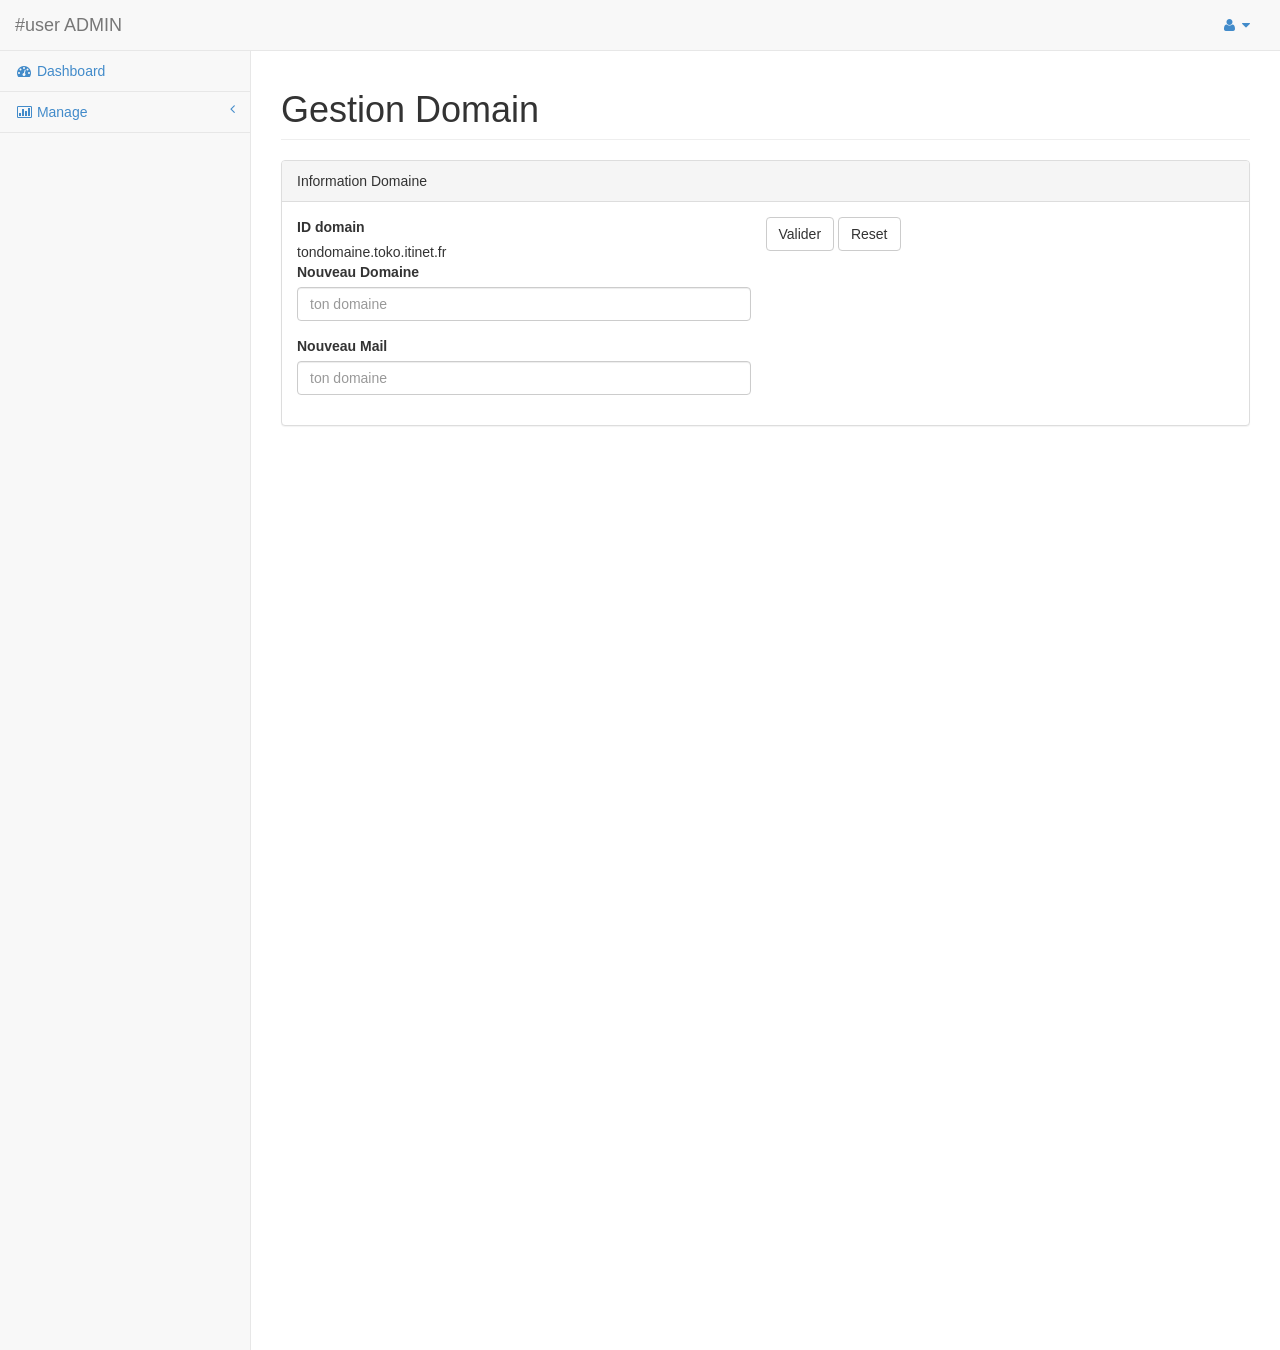
<file: user/domain.html>
<!DOCTYPE html>
<html>

<head>

    <meta charset="utf-8">
    <meta name="viewport" content="width=device-width, initial-scale=1.0">

    <title>Start Bootstrap - SB Admin Version 2.0 Demo</title>

    <!-- Core CSS - Include with every page -->
    <link href="css/bootstrap.min.css" rel="stylesheet">
    <link href="font-awesome/css/font-awesome.css" rel="stylesheet">

    <!-- Page-Level Plugin CSS - Blank -->

    <!-- SB Admin CSS - Include with every page -->
    <link href="css/sb-admin.css" rel="stylesheet">

</head>

<body>

    <div id="wrapper">

        <nav class="navbar navbar-default navbar-fixed-top" role="navigation" style="margin-bottom: 0">
            <div class="navbar-header">
                <button type="button" class="navbar-toggle" data-toggle="collapse" data-target=".sidebar-collapse">
                    <span class="sr-only">Toggle navigation</span>
                    <span class="icon-bar"></span>
                    <span class="icon-bar"></span>
                    <span class="icon-bar"></span>
                </button>
                <a class="navbar-brand" href="index.html">#user ADMIN</a>
            </div>
            <!-- /.navbar-header -->

            <ul class="nav navbar-top-links navbar-right">
                </li>
                <!-- /.dropdown -->
                <li class="dropdown">
                    <a class="dropdown-toggle" data-toggle="dropdown" href="#">
                        <i class="fa fa-user fa-fw"></i>  <i class="fa fa-caret-down"></i>
                    </a>
                    <ul class="dropdown-menu dropdown-user">
                        <li><a href="v_modify_account.html"><i class="fa fa-user fa-fw"></i> User Profile</a>
                        </li>
                        <li><a href="v_modify_account.html"><i class="fa fa-gear fa-fw"></i> Settings</a>
                        </li>
                        <li class="divider"></li>
                        <li><a href="login.html"><i class="fa fa-sign-out fa-fw"></i> Logout</a>
                        </li>
                    </ul>
                    <!-- /.dropdown-user -->
                </li>
                <!-- /.dropdown -->
            </ul>
            <!-- /.navbar-top-links -->

            <div class="navbar-default navbar-static-side" role="navigation">
                <div class="sidebar-collapse">
                    <ul class="nav" id="side-menu">
                        
                        <li>
                            <a href="index.html"><i class="fa fa-dashboard fa-fw"></i> Dashboard</a>
                        </li>
                        <li>
                            <a href="#"><i class="fa fa-bar-chart-o fa-fw"></i> Manage<span class="fa arrow"></span></a>
                            <ul class="nav nav-second-level">
                                <li>
                                    <a href="domain.html">Domaine Manage</a>
                                </li>
                                <li>
                                    <a href="user.html">User Manage</a>
                                </li>
                            </ul>
                            
                        </li>
                    </ul>
                    <!-- /#side-menu -->
                </div>
                <!-- /.sidebar-collapse -->
            </div>
            <!-- /.navbar-static-side -->
        </nav>

        <div id="page-wrapper">
            <div class="row">
                <div class="col-lg-12">
                    <h1 class="page-header">Gestion Domain</h1>
                </div>
                <div class="col-lg-12">
                    <div class="panel panel-default">
                        <div class="panel-heading">
                            Information Domaine
                        </div>
                        <div class="panel-body">
                            <div class="row">
                                <div class="col-lg-6">
                                    <form role="form">
                                        <div class="form-group">
                                            <label>ID domain</label>
                                            <p class="form-control-static">tondomaine.toko.itinet.fr</p>
                                            <label>Nouveau Domaine</label>
                                            <input class="form-control" placeholder="ton domaine">
                                        </div>
                                        <div class="form-group">
                                           
                                            <label>Nouveau Mail</label>
                                            <input class="form-control" placeholder="ton domaine">
                                        </div>
                                        </div>
                                        <button type="submit" class="btn btn-default">Valider</button>
                                        <button type="reset" class="btn btn-default">Reset</button>
                                    </form>
                                </div>
                                    </form>
                                </div>
                                <!-- /.col-lg-6 (nested) -->
                            </div>
                            <!-- /.row (nested) -->
                        </div>
                        <!-- /.panel-body -->
                    </div>
                    <!-- /.panel -->
                </div>
                <!-- /.col-lg-12 -->
            </div>
            <!-- /.row -->
        </div>
        <!-- /#page-wrapper -->

    </div>
    <!-- /#wrapper -->

    <!-- Core Scripts - Include with every page -->
    <script src="js/jquery-1.10.2.js"></script>
    <script src="js/bootstrap.min.js"></script>
    <script src="js/plugins/metisMenu/jquery.metisMenu.js"></script>

    <!-- Page-Level Plugin Scripts - Blank -->

    <!-- SB Admin Scripts - Include with every page -->
    <script src="js/sb-admin.js"></script>

    <!-- Page-Level Demo Scripts - Blank - Use for reference -->

</body>

</html>
</file>
<file: admin/css/sb-admin.css>
/* Global Styles */

/* ------------------------------- */

body {
    padding-top: 100px;
    background-color: #f8f8f8;
}

@media(min-width:768px) {
    body {
        padding-top: 50px;
    }
}

/* Wrappers */

/* ------------------------------- */

#wrapper {
    width: 100%;
}

#page-wrapper {
    padding: 0 15px;
    min-height: 568px;
    background-color: #fff;
}

@media(min-width:768px) {
    #page-wrapper {
        position: inherit;
        margin: 0 0 0 250px;
        padding: 0 30px;
        min-height: 1300px;
        border-left: 1px solid #e7e7e7;
    }
}

/* Navigation */

/* ------------------------------- */

/* Top Right Navigation Dropdown Styles */

.navbar-top-links li {
    display: inline-block;
}

.navbar-top-links li:last-child {
    margin-right: 15px;
}

.navbar-top-links li a {
    padding: 15px;
    min-height: 50px;
}

.navbar-top-links .dropdown-menu li {
    display: block;
}

.navbar-top-links .dropdown-menu li:last-child {
    margin-right: 0;
}

.navbar-top-links .dropdown-menu li a {
    padding: 3px 20px;
    min-height: 0;
}

.navbar-top-links .dropdown-menu li a div {
    white-space: normal;
}

.navbar-top-links .dropdown-messages,
.navbar-top-links .dropdown-tasks,
.navbar-top-links .dropdown-alerts {
    width: 310px;
    min-width: 0;
}

.navbar-top-links .dropdown-messages {
    margin-left: 5px;
}

.navbar-top-links .dropdown-tasks {
    margin-left: -59px;
}

.navbar-top-links .dropdown-alerts {
    margin-left: -123px;
}

.navbar-top-links .dropdown-user {
    right: 0;
    left: auto;
}

/* Sidebar Menu Styles */

.navbar-static-side ul li {
    border-bottom: 1px solid #e7e7e7;
}

.sidebar-search {
    padding: 15px;
}

.arrow {
    float: right;
}

.fa.arrow:before {
    content: "\f104";
}

.active > a > .fa.arrow:before {
    content: "\f107";
}

.nav-second-level li,
.nav-third-level li {
    border-bottom: none !important;
}

.nav-second-level li a {
    padding-left: 37px;
}

.nav-third-level li a {
    padding-left: 52px;
}

@media(min-width:768px) {
    .navbar-static-side {
        z-index: 1;
        position: absolute;
        width: 250px;
        margin-top: 51px;
    }

    .navbar-top-links .dropdown-messages,
    .navbar-top-links .dropdown-tasks,
    .navbar-top-links .dropdown-alerts {
        margin-left: auto;
    }
}

@media(max-height:600px) and (max-width:767px) {
    .sidebar-collapse {
        max-height: 300px;
        overflow-y: scroll;
    }
}

@media(max-height:400px) and (max-width:767px) {
    .sidebar-collapse {
        max-height: 200px;
        overflow-y: scroll;
    }
}

/* Buttons */

/* ------------------------------- */

.btn-outline {
    color: inherit;
    background-color: transparent;
    transition: all .5s;
}

.btn-primary.btn-outline {
    color: #428bca;
}

.btn-success.btn-outline {
    color: #5cb85c;
}

.btn-info.btn-outline {
    color: #5bc0de;
}

.btn-warning.btn-outline {
    color: #f0ad4e;
}

.btn-danger.btn-outline {
    color: #d9534f;
}

.btn-primary.btn-outline:hover,
.btn-success.btn-outline:hover,
.btn-info.btn-outline:hover,
.btn-warning.btn-outline:hover,
.btn-danger.btn-outline:hover {
    color: #fff;
}

/* Pages */

/* ------------------------------- */

/* Dashboard Chat */

.chat {
    margin: 0;
    padding: 0;
    list-style: none;
}

.chat li {
    margin-bottom: 10px;
    padding-bottom: 5px;
    border-bottom: 1px dotted #B3A9A9;
}

.chat li.left .chat-body {
    margin-left: 60px;
}

.chat li.right .chat-body {
    margin-right: 60px;
}

.chat li .chat-body p {
    margin: 0;
    color: #777777;
}

.panel .slidedown .glyphicon,
.chat .glyphicon {
    margin-right: 5px;
}

.chat-panel .panel-body {
    height: 350px;
    overflow-y: scroll;
}

/* Login Page */

.login-panel {
    margin-top: 25%;
}

/* Flot Chart Containers */

.flot-chart {
    display: block;
    height: 400px;
}

.flot-chart-content {
    width: 100%;
    height: 100%;
}

/* DataTables Overrides */

table.dataTable thead .sorting,
table.dataTable thead .sorting_asc,
table.dataTable thead .sorting_desc,
table.dataTable thead .sorting_asc_disabled,
table.dataTable thead .sorting_desc_disabled {
    background: transparent;
}

table.dataTable thead .sorting_asc:after {
    content: "\f0de";
    float: right;
    font-family: fontawesome;
}

table.dataTable thead .sorting_desc:after {
    content: "\f0dd";
    float: right;
    font-family: fontawesome;
}

table.dataTable thead .sorting:after {
    content: "\f0dc";
    float: right;
    font-family: fontawesome;
    color: rgba(50,50,50,.5);
}

/* Circle Buttons */

.btn-circle {
    width: 30px;
    height: 30px;
    padding: 6px 0;
    border-radius: 15px;
    text-align: center;
    font-size: 12px;
    line-height: 1.428571429;
}

.btn-circle.btn-lg {
    width: 50px;
    height: 50px;
    padding: 10px 16px;
    border-radius: 25px;
    font-size: 18px;
    line-height: 1.33;
}

.btn-circle.btn-xl {
    width: 70px;
    height: 70px;
    padding: 10px 16px;
    border-radius: 35px;
    font-size: 24px;
    line-height: 1.33;
}

.show-grid [class^="col-"] {
    padding-top: 10px;
    padding-bottom: 10px;
    border: 1px solid #ddd;
    background-color: #eee !important;
}

.show-grid {
    margin: 15px 0;
}
</file>
<file: user/css/sb-admin.css>
/* Global Styles */

/* ------------------------------- */

body {
    padding-top: 100px;
    background-color: #f8f8f8;
}

@media(min-width:768px) {
    body {
        padding-top: 50px;
    }
}

/* Wrappers */

/* ------------------------------- */

#wrapper {
    width: 100%;
}

#page-wrapper {
    padding: 0 15px;
    min-height: 568px;
    background-color: #fff;
}

@media(min-width:768px) {
    #page-wrapper {
        position: inherit;
        margin: 0 0 0 250px;
        padding: 0 30px;
        min-height: 1300px;
        border-left: 1px solid #e7e7e7;
    }
}

/* Navigation */

/* ------------------------------- */

/* Top Right Navigation Dropdown Styles */

.navbar-top-links li {
    display: inline-block;
}

.navbar-top-links li:last-child {
    margin-right: 15px;
}

.navbar-top-links li a {
    padding: 15px;
    min-height: 50px;
}

.navbar-top-links .dropdown-menu li {
    display: block;
}

.navbar-top-links .dropdown-menu li:last-child {
    margin-right: 0;
}

.navbar-top-links .dropdown-menu li a {
    padding: 3px 20px;
    min-height: 0;
}

.navbar-top-links .dropdown-menu li a div {
    white-space: normal;
}

.navbar-top-links .dropdown-messages,
.navbar-top-links .dropdown-tasks,
.navbar-top-links .dropdown-alerts {
    width: 310px;
    min-width: 0;
}

.navbar-top-links .dropdown-messages {
    margin-left: 5px;
}

.navbar-top-links .dropdown-tasks {
    margin-left: -59px;
}

.navbar-top-links .dropdown-alerts {
    margin-left: -123px;
}

.navbar-top-links .dropdown-user {
    right: 0;
    left: auto;
}

/* Sidebar Menu Styles */

.navbar-static-side ul li {
    border-bottom: 1px solid #e7e7e7;
}

.sidebar-search {
    padding: 15px;
}

.arrow {
    float: right;
}

.fa.arrow:before {
    content: "\f104";
}

.active > a > .fa.arrow:before {
    content: "\f107";
}

.nav-second-level li,
.nav-third-level li {
    border-bottom: none !important;
}

.nav-second-level li a {
    padding-left: 37px;
}

.nav-third-level li a {
    padding-left: 52px;
}

@media(min-width:768px) {
    .navbar-static-side {
        z-index: 1;
        position: absolute;
        width: 250px;
        margin-top: 51px;
    }

    .navbar-top-links .dropdown-messages,
    .navbar-top-links .dropdown-tasks,
    .navbar-top-links .dropdown-alerts {
        margin-left: auto;
    }
}

@media(max-height:600px) and (max-width:767px) {
    .sidebar-collapse {
        max-height: 300px;
        overflow-y: scroll;
    }
}

@media(max-height:400px) and (max-width:767px) {
    .sidebar-collapse {
        max-height: 200px;
        overflow-y: scroll;
    }
}

/* Buttons */

/* ------------------------------- */

.btn-outline {
    color: inherit;
    background-color: transparent;
    transition: all .5s;
}

.btn-primary.btn-outline {
    color: #428bca;
}

.btn-success.btn-outline {
    color: #5cb85c;
}

.btn-info.btn-outline {
    color: #5bc0de;
}

.btn-warning.btn-outline {
    color: #f0ad4e;
}

.btn-danger.btn-outline {
    color: #d9534f;
}

.btn-primary.btn-outline:hover,
.btn-success.btn-outline:hover,
.btn-info.btn-outline:hover,
.btn-warning.btn-outline:hover,
.btn-danger.btn-outline:hover {
    color: #fff;
}

/* Pages */

/* ------------------------------- */

/* Dashboard Chat */

.chat {
    margin: 0;
    padding: 0;
    list-style: none;
}

.chat li {
    margin-bottom: 10px;
    padding-bottom: 5px;
    border-bottom: 1px dotted #B3A9A9;
}

.chat li.left .chat-body {
    margin-left: 60px;
}

.chat li.right .chat-body {
    margin-right: 60px;
}

.chat li .chat-body p {
    margin: 0;
    color: #777777;
}

.panel .slidedown .glyphicon,
.chat .glyphicon {
    margin-right: 5px;
}

.chat-panel .panel-body {
    height: 350px;
    overflow-y: scroll;
}

/* Login Page */

.login-panel {
    margin-top: 25%;
}

/* Flot Chart Containers */

.flot-chart {
    display: block;
    height: 400px;
}

.flot-chart-content {
    width: 100%;
    height: 100%;
}

/* DataTables Overrides */

table.dataTable thead .sorting,
table.dataTable thead .sorting_asc,
table.dataTable thead .sorting_desc,
table.dataTable thead .sorting_asc_disabled,
table.dataTable thead .sorting_desc_disabled {
    background: transparent;
}

table.dataTable thead .sorting_asc:after {
    content: "\f0de";
    float: right;
    font-family: fontawesome;
}

table.dataTable thead .sorting_desc:after {
    content: "\f0dd";
    float: right;
    font-family: fontawesome;
}

table.dataTable thead .sorting:after {
    content: "\f0dc";
    float: right;
    font-family: fontawesome;
    color: rgba(50,50,50,.5);
}

/* Circle Buttons */

.btn-circle {
    width: 30px;
    height: 30px;
    padding: 6px 0;
    border-radius: 15px;
    text-align: center;
    font-size: 12px;
    line-height: 1.428571429;
}

.btn-circle.btn-lg {
    width: 50px;
    height: 50px;
    padding: 10px 16px;
    border-radius: 25px;
    font-size: 18px;
    line-height: 1.33;
}

.btn-circle.btn-xl {
    width: 70px;
    height: 70px;
    padding: 10px 16px;
    border-radius: 35px;
    font-size: 24px;
    line-height: 1.33;
}

.show-grid [class^="col-"] {
    padding-top: 10px;
    padding-bottom: 10px;
    border: 1px solid #ddd;
    background-color: #eee !important;
}

.show-grid {
    margin: 15px 0;
}
</file>
<file: user/css/plugins/social-buttons/social-buttons.css>
@import url(//netdna.bootstrapcdn.com/font-awesome/4.0.3/css/font-awesome.min.css);
/*
 * Social Buttons for Bootstrap
 *
 * Copyright 2013 Panayiotis Lipiridis
 * Licensed under the MIT License
 *
 * https://github.com/lipis/bootstrap-social
 */

.btn-social{position:relative;padding-left:44px;text-align:left;white-space:nowrap;overflow:hidden;text-overflow:ellipsis}.btn-social :first-child{position:absolute;left:0;top:0;bottom:0;width:32px;line-height:34px;font-size:1.6em;text-align:center;border-right:1px solid rgba(0,0,0,0.2)}
.btn-social.btn-lg{padding-left:61px}.btn-social.btn-lg :first-child{line-height:45px;width:45px;font-size:1.8em}
.btn-social.btn-sm{padding-left:38px}.btn-social.btn-sm :first-child{line-height:28px;width:28px;font-size:1.4em}
.btn-social.btn-xs{padding-left:30px}.btn-social.btn-xs :first-child{line-height:20px;width:20px;font-size:1.2em}
.btn-social-icon{position:relative;padding-left:44px;text-align:left;white-space:nowrap;overflow:hidden;text-overflow:ellipsis;height:34px;width:34px;padding-left:0;padding-right:0}.btn-social-icon :first-child{position:absolute;left:0;top:0;bottom:0;width:32px;line-height:34px;font-size:1.6em;text-align:center;border-right:1px solid rgba(0,0,0,0.2)}
.btn-social-icon.btn-lg{padding-left:61px}.btn-social-icon.btn-lg :first-child{line-height:45px;width:45px;font-size:1.8em}
.btn-social-icon.btn-sm{padding-left:38px}.btn-social-icon.btn-sm :first-child{line-height:28px;width:28px;font-size:1.4em}
.btn-social-icon.btn-xs{padding-left:30px}.btn-social-icon.btn-xs :first-child{line-height:20px;width:20px;font-size:1.2em}
.btn-social-icon :first-child{border:none;text-align:center;width:100% !important}
.btn-social-icon.btn-lg{height:45px;width:45px;padding-left:0;padding-right:0}
.btn-social-icon.btn-sm{height:30px;width:30px;padding-left:0;padding-right:0}
.btn-social-icon.btn-xs{height:22px;width:22px;padding-left:0;padding-right:0}
.btn-bitbucket{color:#fff;background-color:#205081;border-color:rgba(0,0,0,0.2)}.btn-bitbucket:hover,.btn-bitbucket:focus,.btn-bitbucket:active,.btn-bitbucket.active,.open .dropdown-toggle.btn-bitbucket{color:#fff;background-color:#183c60;border-color:rgba(0,0,0,0.2)}
.btn-bitbucket:active,.btn-bitbucket.active,.open .dropdown-toggle.btn-bitbucket{background-image:none}
.btn-bitbucket.disabled,.btn-bitbucket[disabled],fieldset[disabled] .btn-bitbucket,.btn-bitbucket.disabled:hover,.btn-bitbucket[disabled]:hover,fieldset[disabled] .btn-bitbucket:hover,.btn-bitbucket.disabled:focus,.btn-bitbucket[disabled]:focus,fieldset[disabled] .btn-bitbucket:focus,.btn-bitbucket.disabled:active,.btn-bitbucket[disabled]:active,fieldset[disabled] .btn-bitbucket:active,.btn-bitbucket.disabled.active,.btn-bitbucket[disabled].active,fieldset[disabled] .btn-bitbucket.active{background-color:#205081;border-color:rgba(0,0,0,0.2)}
.btn-dropbox{color:#fff;background-color:#1087dd;border-color:rgba(0,0,0,0.2)}.btn-dropbox:hover,.btn-dropbox:focus,.btn-dropbox:active,.btn-dropbox.active,.open .dropdown-toggle.btn-dropbox{color:#fff;background-color:#0d70b7;border-color:rgba(0,0,0,0.2)}
.btn-dropbox:active,.btn-dropbox.active,.open .dropdown-toggle.btn-dropbox{background-image:none}
.btn-dropbox.disabled,.btn-dropbox[disabled],fieldset[disabled] .btn-dropbox,.btn-dropbox.disabled:hover,.btn-dropbox[disabled]:hover,fieldset[disabled] .btn-dropbox:hover,.btn-dropbox.disabled:focus,.btn-dropbox[disabled]:focus,fieldset[disabled] .btn-dropbox:focus,.btn-dropbox.disabled:active,.btn-dropbox[disabled]:active,fieldset[disabled] .btn-dropbox:active,.btn-dropbox.disabled.active,.btn-dropbox[disabled].active,fieldset[disabled] .btn-dropbox.active{background-color:#1087dd;border-color:rgba(0,0,0,0.2)}
.btn-facebook{color:#fff;background-color:#3b5998;border-color:rgba(0,0,0,0.2)}.btn-facebook:hover,.btn-facebook:focus,.btn-facebook:active,.btn-facebook.active,.open .dropdown-toggle.btn-facebook{color:#fff;background-color:#30487b;border-color:rgba(0,0,0,0.2)}
.btn-facebook:active,.btn-facebook.active,.open .dropdown-toggle.btn-facebook{background-image:none}
.btn-facebook.disabled,.btn-facebook[disabled],fieldset[disabled] .btn-facebook,.btn-facebook.disabled:hover,.btn-facebook[disabled]:hover,fieldset[disabled] .btn-facebook:hover,.btn-facebook.disabled:focus,.btn-facebook[disabled]:focus,fieldset[disabled] .btn-facebook:focus,.btn-facebook.disabled:active,.btn-facebook[disabled]:active,fieldset[disabled] .btn-facebook:active,.btn-facebook.disabled.active,.btn-facebook[disabled].active,fieldset[disabled] .btn-facebook.active{background-color:#3b5998;border-color:rgba(0,0,0,0.2)}
.btn-flickr{color:#fff;background-color:#ff0084;border-color:rgba(0,0,0,0.2)}.btn-flickr:hover,.btn-flickr:focus,.btn-flickr:active,.btn-flickr.active,.open .dropdown-toggle.btn-flickr{color:#fff;background-color:#d6006f;border-color:rgba(0,0,0,0.2)}
.btn-flickr:active,.btn-flickr.active,.open .dropdown-toggle.btn-flickr{background-image:none}
.btn-flickr.disabled,.btn-flickr[disabled],fieldset[disabled] .btn-flickr,.btn-flickr.disabled:hover,.btn-flickr[disabled]:hover,fieldset[disabled] .btn-flickr:hover,.btn-flickr.disabled:focus,.btn-flickr[disabled]:focus,fieldset[disabled] .btn-flickr:focus,.btn-flickr.disabled:active,.btn-flickr[disabled]:active,fieldset[disabled] .btn-flickr:active,.btn-flickr.disabled.active,.btn-flickr[disabled].active,fieldset[disabled] .btn-flickr.active{background-color:#ff0084;border-color:rgba(0,0,0,0.2)}
.btn-github{color:#fff;background-color:#444;border-color:rgba(0,0,0,0.2)}.btn-github:hover,.btn-github:focus,.btn-github:active,.btn-github.active,.open .dropdown-toggle.btn-github{color:#fff;background-color:#303030;border-color:rgba(0,0,0,0.2)}
.btn-github:active,.btn-github.active,.open .dropdown-toggle.btn-github{background-image:none}
.btn-github.disabled,.btn-github[disabled],fieldset[disabled] .btn-github,.btn-github.disabled:hover,.btn-github[disabled]:hover,fieldset[disabled] .btn-github:hover,.btn-github.disabled:focus,.btn-github[disabled]:focus,fieldset[disabled] .btn-github:focus,.btn-github.disabled:active,.btn-github[disabled]:active,fieldset[disabled] .btn-github:active,.btn-github.disabled.active,.btn-github[disabled].active,fieldset[disabled] .btn-github.active{background-color:#444;border-color:rgba(0,0,0,0.2)}
.btn-google-plus{color:#fff;background-color:#dd4b39;border-color:rgba(0,0,0,0.2)}.btn-google-plus:hover,.btn-google-plus:focus,.btn-google-plus:active,.btn-google-plus.active,.open .dropdown-toggle.btn-google-plus{color:#fff;background-color:#ca3523;border-color:rgba(0,0,0,0.2)}
.btn-google-plus:active,.btn-google-plus.active,.open .dropdown-toggle.btn-google-plus{background-image:none}
.btn-google-plus.disabled,.btn-google-plus[disabled],fieldset[disabled] .btn-google-plus,.btn-google-plus.disabled:hover,.btn-google-plus[disabled]:hover,fieldset[disabled] .btn-google-plus:hover,.btn-google-plus.disabled:focus,.btn-google-plus[disabled]:focus,fieldset[disabled] .btn-google-plus:focus,.btn-google-plus.disabled:active,.btn-google-plus[disabled]:active,fieldset[disabled] .btn-google-plus:active,.btn-google-plus.disabled.active,.btn-google-plus[disabled].active,fieldset[disabled] .btn-google-plus.active{background-color:#dd4b39;border-color:rgba(0,0,0,0.2)}
.btn-instagram{color:#fff;background-color:#517fa4;border-color:rgba(0,0,0,0.2)}.btn-instagram:hover,.btn-instagram:focus,.btn-instagram:active,.btn-instagram.active,.open .dropdown-toggle.btn-instagram{color:#fff;background-color:#446a89;border-color:rgba(0,0,0,0.2)}
.btn-instagram:active,.btn-instagram.active,.open .dropdown-toggle.btn-instagram{background-image:none}
.btn-instagram.disabled,.btn-instagram[disabled],fieldset[disabled] .btn-instagram,.btn-instagram.disabled:hover,.btn-instagram[disabled]:hover,fieldset[disabled] .btn-instagram:hover,.btn-instagram.disabled:focus,.btn-instagram[disabled]:focus,fieldset[disabled] .btn-instagram:focus,.btn-instagram.disabled:active,.btn-instagram[disabled]:active,fieldset[disabled] .btn-instagram:active,.btn-instagram.disabled.active,.btn-instagram[disabled].active,fieldset[disabled] .btn-instagram.active{background-color:#517fa4;border-color:rgba(0,0,0,0.2)}
.btn-linkedin{color:#fff;background-color:#007bb6;border-color:rgba(0,0,0,0.2)}.btn-linkedin:hover,.btn-linkedin:focus,.btn-linkedin:active,.btn-linkedin.active,.open .dropdown-toggle.btn-linkedin{color:#fff;background-color:#005f8d;border-color:rgba(0,0,0,0.2)}
.btn-linkedin:active,.btn-linkedin.active,.open .dropdown-toggle.btn-linkedin{background-image:none}
.btn-linkedin.disabled,.btn-linkedin[disabled],fieldset[disabled] .btn-linkedin,.btn-linkedin.disabled:hover,.btn-linkedin[disabled]:hover,fieldset[disabled] .btn-linkedin:hover,.btn-linkedin.disabled:focus,.btn-linkedin[disabled]:focus,fieldset[disabled] .btn-linkedin:focus,.btn-linkedin.disabled:active,.btn-linkedin[disabled]:active,fieldset[disabled] .btn-linkedin:active,.btn-linkedin.disabled.active,.btn-linkedin[disabled].active,fieldset[disabled] .btn-linkedin.active{background-color:#007bb6;border-color:rgba(0,0,0,0.2)}
.btn-pinterest{color:#fff;background-color:#cb2027;border-color:rgba(0,0,0,0.2)}.btn-pinterest:hover,.btn-pinterest:focus,.btn-pinterest:active,.btn-pinterest.active,.open .dropdown-toggle.btn-pinterest{color:#fff;background-color:#a81a20;border-color:rgba(0,0,0,0.2)}
.btn-pinterest:active,.btn-pinterest.active,.open .dropdown-toggle.btn-pinterest{background-image:none}
.btn-pinterest.disabled,.btn-pinterest[disabled],fieldset[disabled] .btn-pinterest,.btn-pinterest.disabled:hover,.btn-pinterest[disabled]:hover,fieldset[disabled] .btn-pinterest:hover,.btn-pinterest.disabled:focus,.btn-pinterest[disabled]:focus,fieldset[disabled] .btn-pinterest:focus,.btn-pinterest.disabled:active,.btn-pinterest[disabled]:active,fieldset[disabled] .btn-pinterest:active,.btn-pinterest.disabled.active,.btn-pinterest[disabled].active,fieldset[disabled] .btn-pinterest.active{background-color:#cb2027;border-color:rgba(0,0,0,0.2)}
.btn-tumblr{color:#fff;background-color:#2c4762;border-color:rgba(0,0,0,0.2)}.btn-tumblr:hover,.btn-tumblr:focus,.btn-tumblr:active,.btn-tumblr.active,.open .dropdown-toggle.btn-tumblr{color:#fff;background-color:#1f3346;border-color:rgba(0,0,0,0.2)}
.btn-tumblr:active,.btn-tumblr.active,.open .dropdown-toggle.btn-tumblr{background-image:none}
.btn-tumblr.disabled,.btn-tumblr[disabled],fieldset[disabled] .btn-tumblr,.btn-tumblr.disabled:hover,.btn-tumblr[disabled]:hover,fieldset[disabled] .btn-tumblr:hover,.btn-tumblr.disabled:focus,.btn-tumblr[disabled]:focus,fieldset[disabled] .btn-tumblr:focus,.btn-tumblr.disabled:active,.btn-tumblr[disabled]:active,fieldset[disabled] .btn-tumblr:active,.btn-tumblr.disabled.active,.btn-tumblr[disabled].active,fieldset[disabled] .btn-tumblr.active{background-color:#2c4762;border-color:rgba(0,0,0,0.2)}
.btn-twitter{color:#fff;background-color:#2ba9e1;border-color:rgba(0,0,0,0.2)}.btn-twitter:hover,.btn-twitter:focus,.btn-twitter:active,.btn-twitter.active,.open .dropdown-toggle.btn-twitter{color:#fff;background-color:#1c92c7;border-color:rgba(0,0,0,0.2)}
.btn-twitter:active,.btn-twitter.active,.open .dropdown-toggle.btn-twitter{background-image:none}
.btn-twitter.disabled,.btn-twitter[disabled],fieldset[disabled] .btn-twitter,.btn-twitter.disabled:hover,.btn-twitter[disabled]:hover,fieldset[disabled] .btn-twitter:hover,.btn-twitter.disabled:focus,.btn-twitter[disabled]:focus,fieldset[disabled] .btn-twitter:focus,.btn-twitter.disabled:active,.btn-twitter[disabled]:active,fieldset[disabled] .btn-twitter:active,.btn-twitter.disabled.active,.btn-twitter[disabled].active,fieldset[disabled] .btn-twitter.active{background-color:#2ba9e1;border-color:rgba(0,0,0,0.2)}
.btn-vk{color:#fff;background-color:#587ea3;border-color:rgba(0,0,0,0.2)}.btn-vk:hover,.btn-vk:focus,.btn-vk:active,.btn-vk.active,.open .dropdown-toggle.btn-vk{color:#fff;background-color:#4a6a89;border-color:rgba(0,0,0,0.2)}
.btn-vk:active,.btn-vk.active,.open .dropdown-toggle.btn-vk{background-image:none}
.btn-vk.disabled,.btn-vk[disabled],fieldset[disabled] .btn-vk,.btn-vk.disabled:hover,.btn-vk[disabled]:hover,fieldset[disabled] .btn-vk:hover,.btn-vk.disabled:focus,.btn-vk[disabled]:focus,fieldset[disabled] .btn-vk:focus,.btn-vk.disabled:active,.btn-vk[disabled]:active,fieldset[disabled] .btn-vk:active,.btn-vk.disabled.active,.btn-vk[disabled].active,fieldset[disabled] .btn-vk.active{background-color:#587ea3;border-color:rgba(0,0,0,0.2)}


/* 
 * Only for this example - not needed for the buttons
 * ----------------------------------------------------- */
.btn-social-icon {margin-bottom: 4px;}
.social-class .social-hex{font-family:Monaco,Menlo,Consolas,"Courier New",monospace;font-size:10px;opacity:.3;float:right}
.social-class li{margin-bottom:4px}.social-class li:hover .social-hex{opacity:1}
.social-class li:hover code{background-color:#e8e8ee}
.social-class code{cursor:default}
</file>
